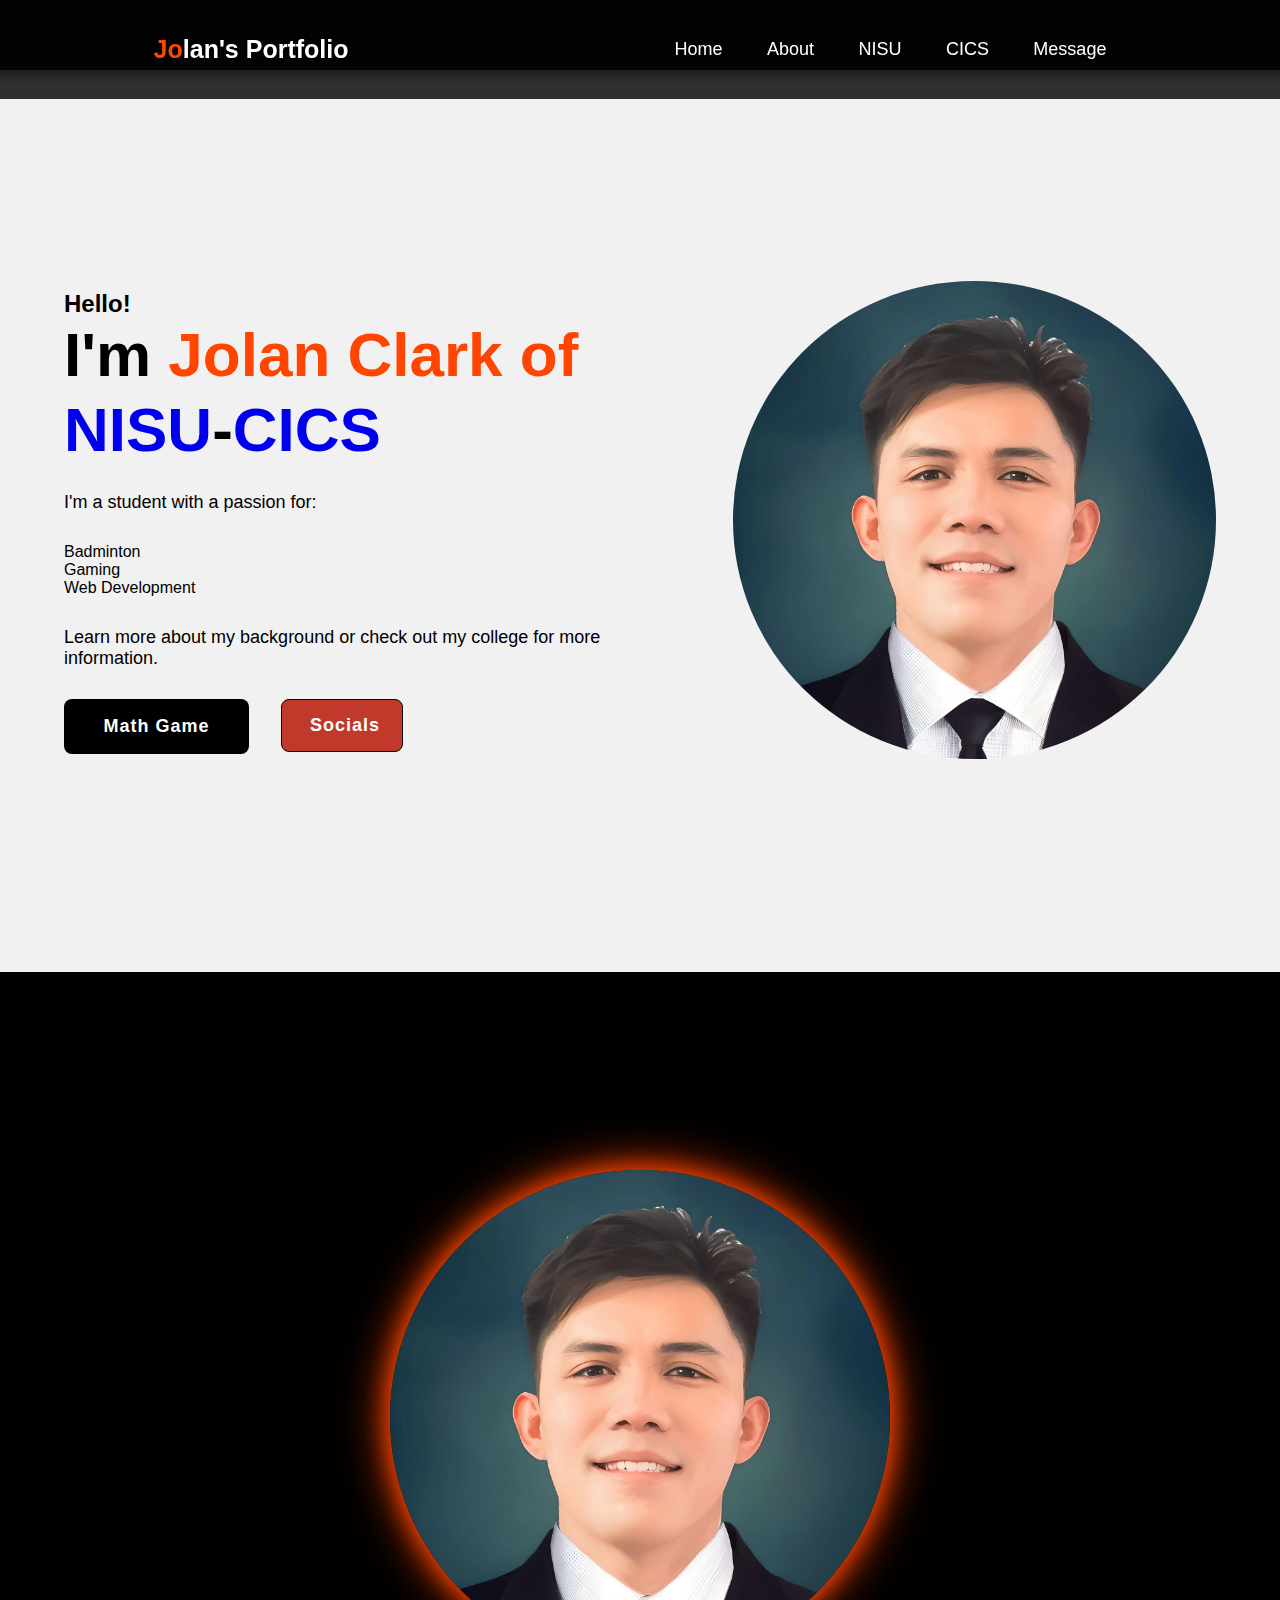
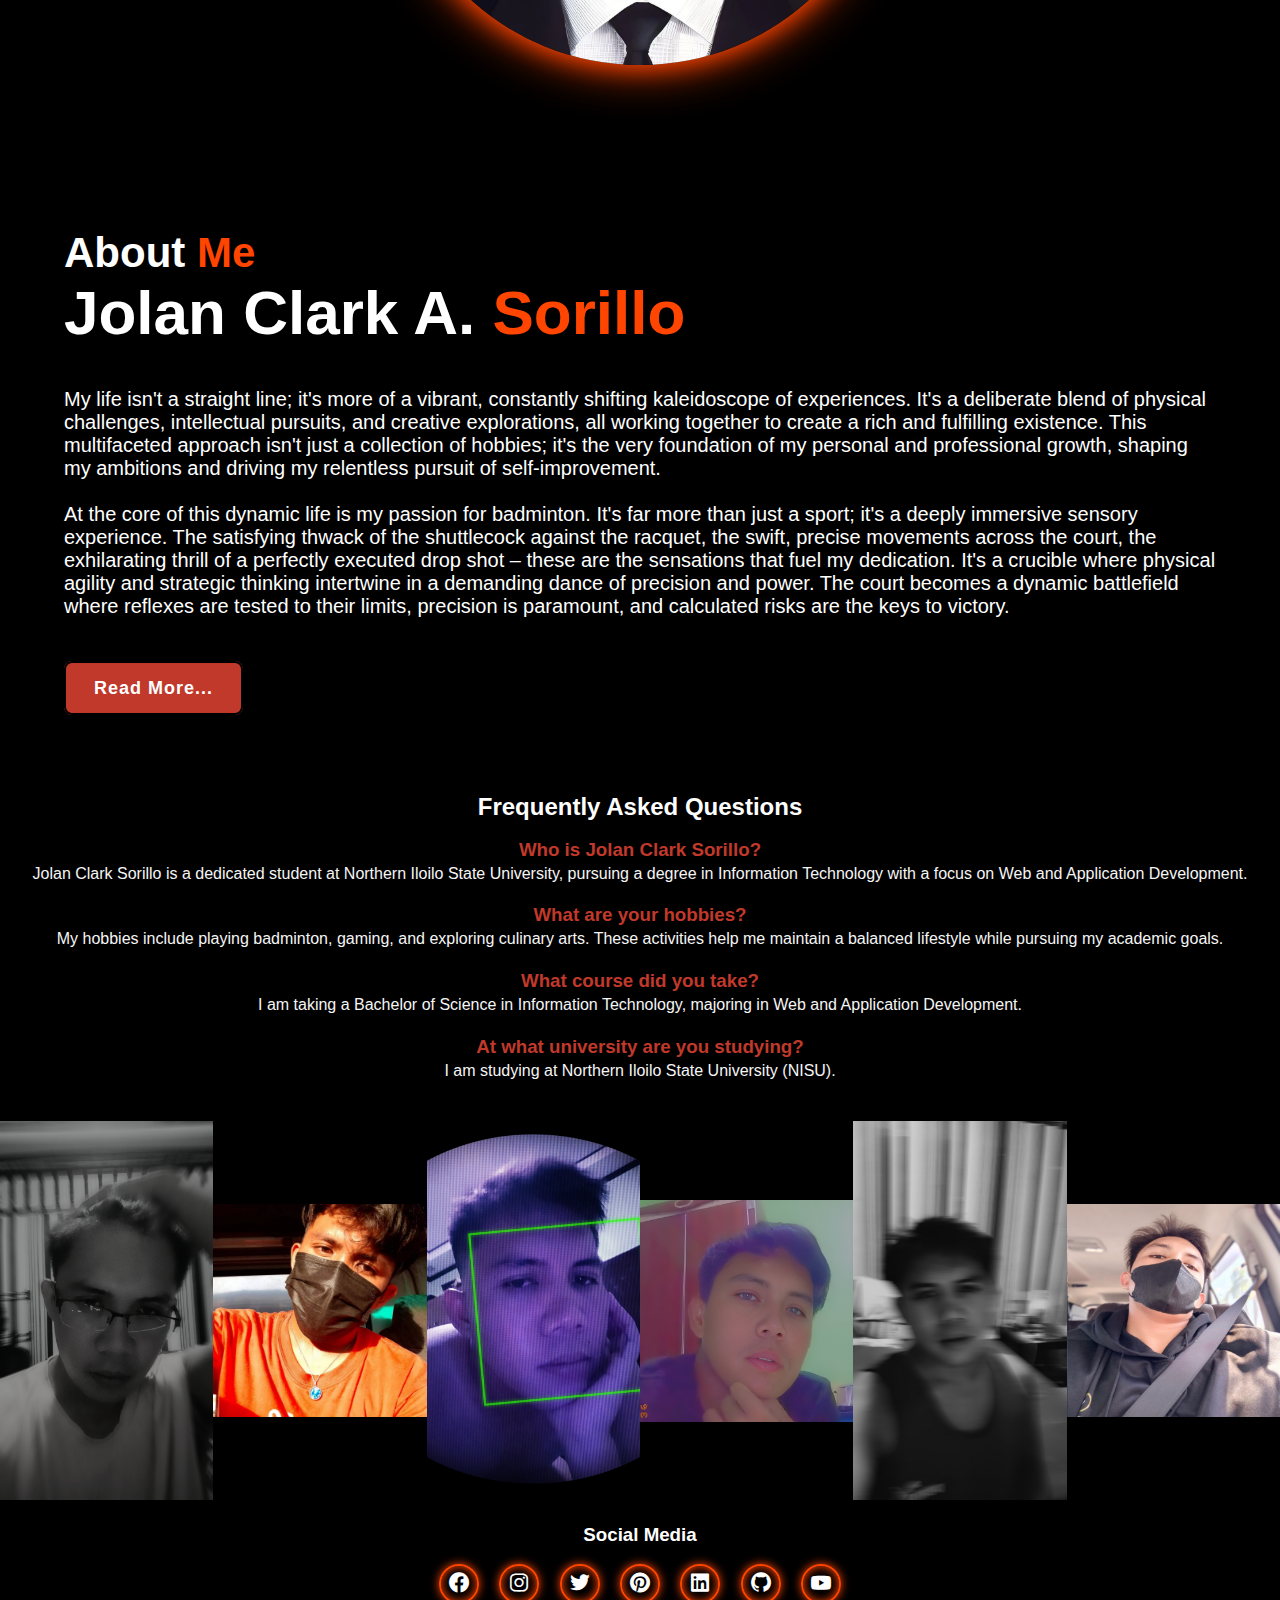
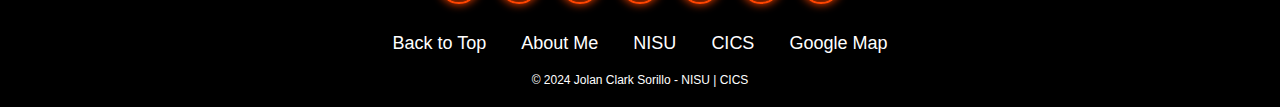
<file: index.html>
<!DOCTYPE html>
<html lang="en">
<head>
  <meta charset="UTF-8">
  <meta name="viewport" content="width=device-width, initial-scale=1.0">
  <meta name="description" content="Meet Jolan Clark Sorillo, a passionate student at NISU specializing in Information Technology. Explore my journey, skills, and projects in web development and badminton.">
  <meta name="keywords" content="Jolan Clark Sorillo, NISU, Information Technology, web development, badminton, student portfolio">
  <meta name="google-site-verification" content="google-site-verification=7jUbWUeSWiC-hlNPndTyGzZZxZpVmZKuSPXuNOEky3Y">
  <meta name="author" content="Jolan Clark Sorillo">
  <meta name="robots" content="index, follow">

  <title>Jolan Clark Sorillo - NISU | CICS</title>

    <!-- Open Graph Tags for Facebook -->
    <meta property="og:title" content="Jolan Clark Sorillo - NISU | CICS">
    <meta property="og:type" content="website">
    <meta property="og:url" content="https://jolanclarksorillo.site/index.html">
    <meta property="og:image" content="https://jolanclarksorillo.site/img/intro-bg.webp">
    <meta property="og:description" content="Meet Jolan Clark Sorillo, a passionate student at NISU specializing in Information Technology. Explore my journey, skills, and projects in web development and badminton.">
    <meta property="og:site_name" content="Jolan Clark Sorillo's Portfolio">
    <meta property="og:locale" content="en_US">

    <!-- Twitter Card Tags -->
    <meta name="twitter:card" content="summary_large_image">
    <meta name="twitter:title" content="Jolan Clark Sorillo - NISU | CICS">
    <meta name="twitter:description" content="Meet Jolan Clark Sorillo, a passionate student at NISU specializing in Information Technology. Explore my journey, skills, and projects in web development and badminton.">
    <meta name="twitter:image" content="https://jolanclarksorillo.site/img/intro-bg.webp">
    <meta name="twitter:site" content="@jolan_clark">

  <link rel="stylesheet" href="css/style.css">
  <link href='https://unpkg.com/boxicons@2.1.4/css/boxicons.min.css' rel='stylesheet'>

  <!-- favicons
  ================================================== -->
  <link rel="apple-touch-icon" sizes="192x192" href="apple-touch-icon.png">
  <link rel="icon" type="image/png" sizes="32x32" href="favicon-32x32.png">
  <link rel="icon" type="image/png" sizes="16x16" href="favicon-16x16.png">
  <link rel="manifest" href="site.webmanifest">
  <link rel="canonical" href="https://jolanclarksorillo.site/index.html">

  <script type="application/ld+json">
    {
      "@context": "https://schema.org",
      "@type": "Person",
      "name": "Jolan Clark Sorillo",
      "url": "http://www.jolanclarksorillo.site",
      "sameAs": [
        "https://www.facebook.com/larck.sorillo",
        "https://x.com/jolan_clark",
        "https://www.instagram.com/larck.sorillo/"
      ],
      "jobTitle": "Student",
      "alumniOf": {
        "@type": "EducationalOrganization",
        "name": "Northern Iloilo State University"
      },
      "image": "img/intro-bg.webp",
      "description": "Jolan Clark Sorillo is a dedicated student at Northern Iloilo State University, pursuing a degree in Information Technology."
    }
    </script>

</head>
<body>
  <nav class="header">
    <div class="header">
      <div class="logo"><a href="index.html" class="logo"><span>Jo</span>lan's</a> Portfolio</div>
      <div class="navbar">
        <a href="index.html" class="active">Home</a>
        <a href="about.html" class="active">About</a>
        <a href="nisu.html" class="active">NISU</a>
        <a href="cics.html" class="active">CICS</a>
        <a href="mailto:sorillojolanclark@gmail.com" class="active">Message</a>
      </div>

      <div class="hamburger" onclick="toggleMenu()">
        <div class="line"></div>
        <div class="line"></div>
        <div class="line"></div>
      </div>
    </div>
  </nav>
  <br><br><br><br>
  <header class="home" itemscope="" itemtype="https://schema.org/Person">
    <div class="home-content">
      <h2>Hello!</h2>
      <h1 itemprop="name">I'm <span>Jolan Clark of<br></span><a href="https://www.nisu.edu.ph">NISU</a>-<a href="https://www.nisu.edu.ph/index.php/academics/college-of-information-and-computing-studies">CICS</a></h1>
      <p itemprop="description">
        I'm a student with a passion for:
      <ul>
        <li>Badminton</li>
        <li>Gaming</li>
        <li>Web Development</li>
      </ul>
      </p>
      <p class="para">Learn more about my <a href="about.html">background</a> or check out my <a href="cics.html">college</a> for more information.</p>

      <div class="btn-box">
        <button class="btn-1" id="playGameButton">Math Game</button>
        <div class="dropdown">
          <button class="dropbtn">Socials</button>
          <div class="dropdown-content">
            <a href="https://www.facebook.com/larck.sorillo/">Facebook</a>
            <a href="https://www.instagram.com/larck.sorillo/">Instagram</a>
            <a href="https://x.com/jolan_clark">Twitter</a>
            <a href="https://ph.pinterest.com/jolanclark/">Pinterest</a>
            <a href="https://www.linkedin.com/in/jolan-clark-sorillo-011197256/?originalSubdomain=ph">LinkedIn</a>
            <a href="https://github.com/JCsorillo">GitHub</a>
            <a href="https://www.youtube.com/@jcplayz3756">YouTube</a>
          </div>
        </div>
      </div>
        <script>
          document.getElementById('playGameButton').addEventListener('click', function() {
              window.location.href = 'game.html'; // Redirect to game.html
          });
        </script>
    </div>
    
    <div class="img-box">
      <img src="img/intro-bg.webp" alt="NISU Student Profile" itemprop="image">
    </div>
  </header>
  <section class="about" id="about">
    <br>
    <div class="about-img">
      <img src="img/intro-bg.webp" alt="CICS Student Profile" itemprop="image">
    </div>

    <div class="about-content">
      <h2 class="heading" itemprop="About">About <span>Me</span></h2>
      <h3 itemprop="name">Jolan Clark A. <span>Sorillo</span></h3>
      <p itemprop="description">
        My life isn't a straight line; it's more of a vibrant, constantly shifting kaleidoscope of experiences. 
        It's a deliberate blend of physical challenges, intellectual pursuits, and creative explorations, all working together to create a rich and fulfilling existence. 
        This multifaceted approach isn't just a collection of hobbies; it's the very foundation of my personal and professional growth, shaping my ambitions and driving my relentless pursuit of self-improvement.
        <br>
        <br>
        At the core of this dynamic life is my passion for badminton. It's far more than just a sport; it's a deeply immersive sensory experience. 
        The satisfying thwack of the shuttlecock against the racquet, the swift, precise movements across the court, the exhilarating thrill of a perfectly executed drop shot – these are the sensations that fuel my dedication. 
        It's a crucible where physical agility and strategic thinking intertwine in a demanding dance of precision and power. 
        The court becomes a dynamic battlefield where reflexes are tested to their limits, precision is paramount, and calculated risks are the keys to victory.

      </p>
      <a href="about.html" class="btn-2">Read More...</a>
      <br><br><br><br>
    </div>
  </section>

  <section class="faq" itemscope itemtype="https://schema.org/FAQPage">
    <h2>Frequently Asked Questions</h2>
    <br>
    <div itemscope itemprop="mainEntity" itemtype="https://schema.org/Question">
        <h3 itemprop="name">Who is Jolan Clark Sorillo?</h3>
        <div itemscope itemprop="acceptedAnswer" itemtype="https://schema.org/Answer">
            <p itemprop="text">Jolan Clark Sorillo is a dedicated student at Northern Iloilo State University, pursuing a degree in Information Technology with a focus on Web and Application Development.</p>
        </div>
    </div>
    <br>
    
    <div itemscope itemprop="mainEntity" itemtype="https://schema.org/Question">
        <h3 itemprop="name">What are your hobbies?</h3>
        <div itemscope itemprop="acceptedAnswer" itemtype="https://schema.org/Answer">
            <p itemprop="text">My hobbies include playing badminton, gaming, and exploring culinary arts. These activities help me maintain a balanced lifestyle while pursuing my academic goals.</p>
        </div>
    </div>
    <br>
    
    <div itemscope itemprop="mainEntity" itemtype="https://schema.org/Question">
        <h3 itemprop="name">What course did you take?</h3>
        <div itemscope itemprop="acceptedAnswer" itemtype="https://schema.org/Answer">
            <p itemprop="text">I am taking a Bachelor of Science in Information Technology, majoring in Web and Application Development.</p>
        </div>
    </div>
    <br>
    
    <div itemscope itemprop="mainEntity" itemtype="https://schema.org/Question">
        <h3 itemprop="name">At what university are you studying?</h3>
        <div itemscope itemprop="acceptedAnswer" itemtype="https://schema.org/Answer">
            <p itemprop="text">I am studying at Northern Iloilo State University (NISU).</p>
        </div>
        <br>
    </div>
</section>

        <section class="instagram">
            <a href="https://www.instagram.com/larck.sorillo/">
              <i class="fa fa-instagram" aria-hidden="true"></i>
              <span>@Jolan_Clark</span>
            </a>
            <div class="container-fluid">
              <div class="row">
                <div class="col-lg-12">
                  <div class="instagram-item">
          
                    <div class="instagram-item-thum">
                      <img src="img/1.webp" alt="Jolan Clark Sorillo">
                    </div>
                    <div class="instagram-item-thum">
                      <img src="img/4.webp" alt="NISU">
                    </div>
                    <div class="instagram-item-thum">
                      <img src="img/5.webp" alt="Northern Iloilo State University">
                    </div>
                    <div class="instagram-item-thum">
                      <img src="img/2.webp" alt="CICS">
                    </div>
                    <div class="instagram-item-thum">
                      <img src="img/3.webp" alt="College of Information and Computing Studies">
                    </div>
                    <div class="instagram-item-thum">
                      <img src="img/8.webp" alt="NISU CICS">
                    </div>
                  </div>
                </div>
              </div>
            </div>
          </section>


        <footer class="footer">

            <div class="social"> <h3>Social Media</h3> <br>
                <a href="https://www.facebook.com/larck.sorillo/" title="Facebook"><i class='bx bxl-facebook-circle'></i></a>
                <a href="https://www.instagram.com/larck.sorillo/" title="Instagram"><i class='bx bxl-instagram'></i></a>
                <a href="https://x.com/jolan_clark" title="Twiiter/X"><i class='bx bxl-twitter'></i></a>
                <a href="https://ph.pinterest.com/jolanclark/" title="Pinterest"><i class='bx bxl-pinterest'></i></a>
                <a href="https://www.linkedin.com/in/jolan-clark-sorillo-011197256/?originalSubdomain=ph" title="LinkedIn"><i class='bx bxl-linkedin-square'></i></a>
                <a href="https://github.com/JCsorillo" title="GitHub"><i class='bx bxl-github'></i></a>
                <a href="https://www.youtube.com/@jcplayz3756" title="YouTube"><i class='bx bxl-youtube'></i></a>
            </div>



            <ul class="list">
                <li>
                    <a href="#top">Back to Top<i class="fas fa-arrow-up"></i></a></li
                </li>
                <li>
                    <a href="about.html">About Me</a>
                </li>
                <li>
                    <a href="nisu.html">NISU</a>
                </li>
                <li>
                    <a href="cics.html">CICS</a>
                </li>
                <li>
                    <a href="https://maps.app.goo.gl/hVyqGk3Yy2pGoA3y8">Google Map</a>
                </li>
            </ul>

            <p class="copyright">© 2024 Jolan Clark Sorillo - NISU | CICS</p>
        </footer>
        <script>
            function toggleMenu() {
                const navbar = document.querySelector('.navbar');
                navbar.classList.toggle('active');
            }
            </script>
    </body>
</html>
</file>
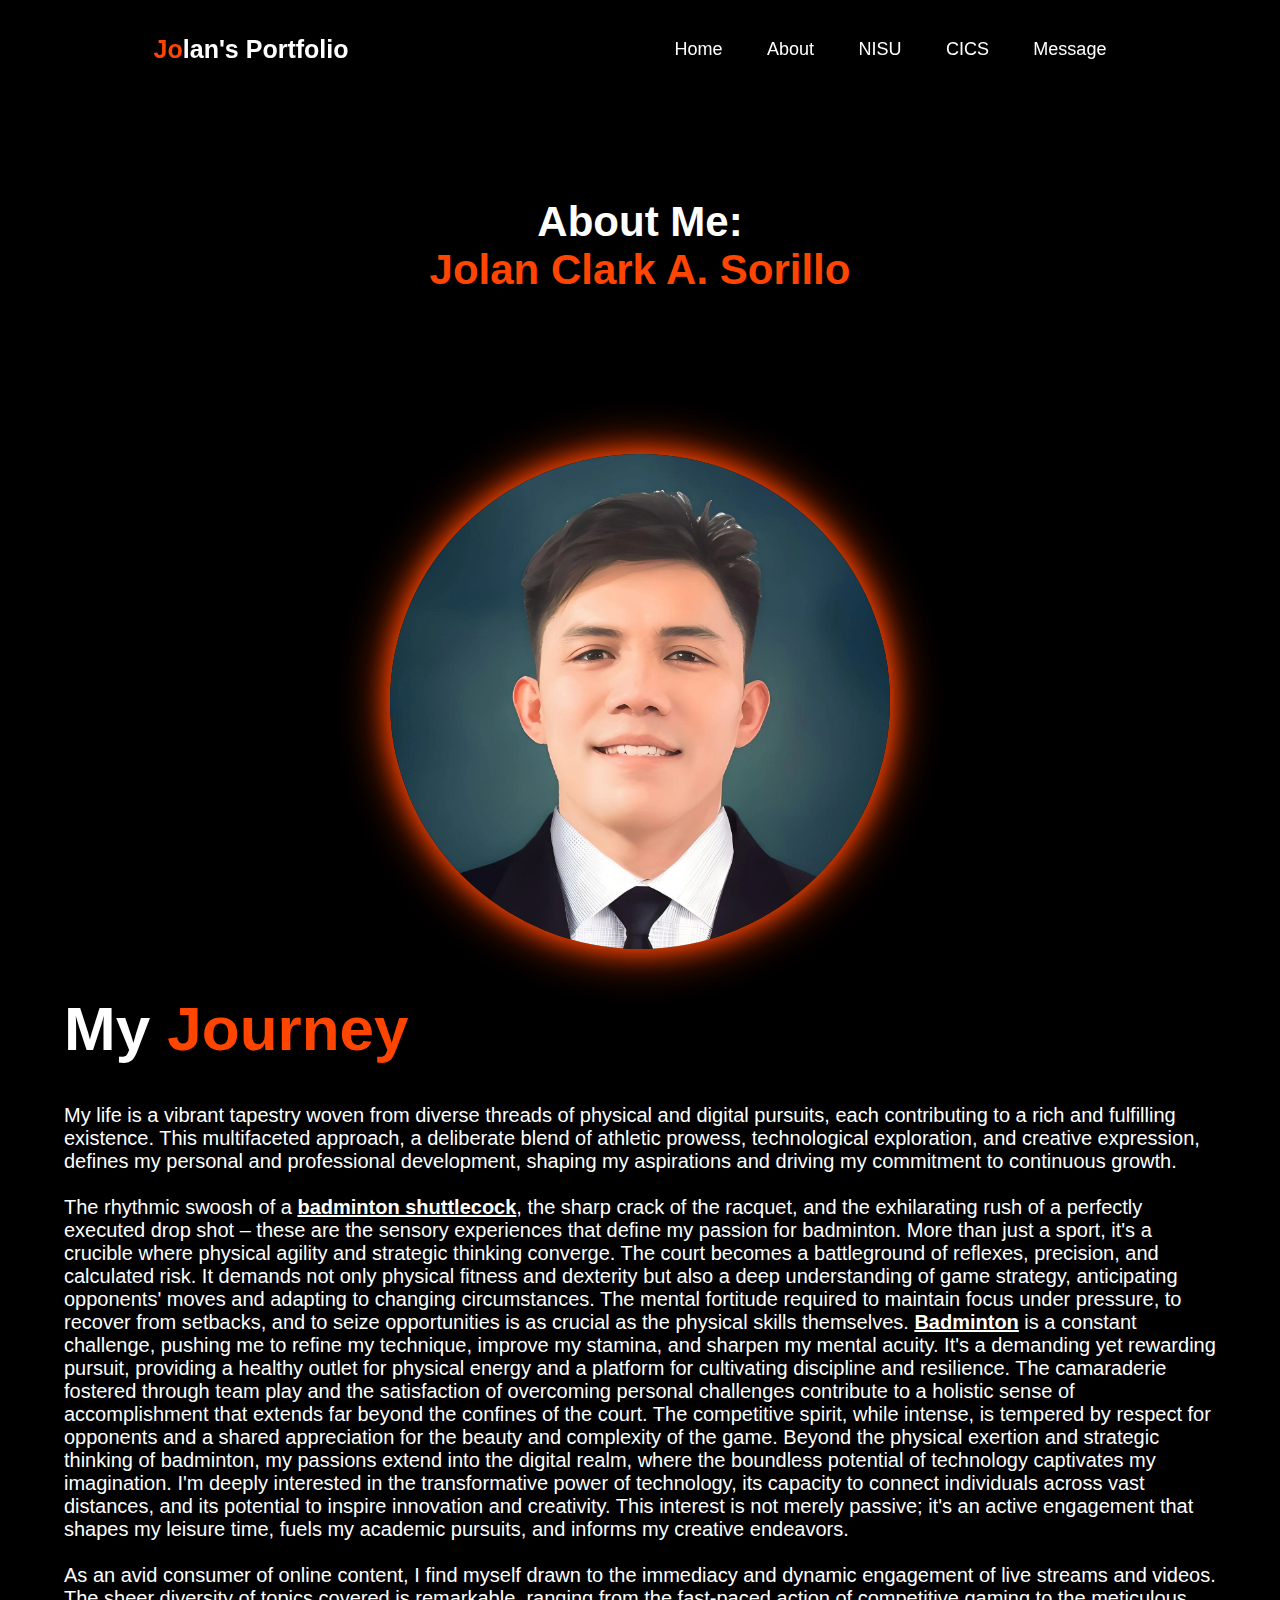
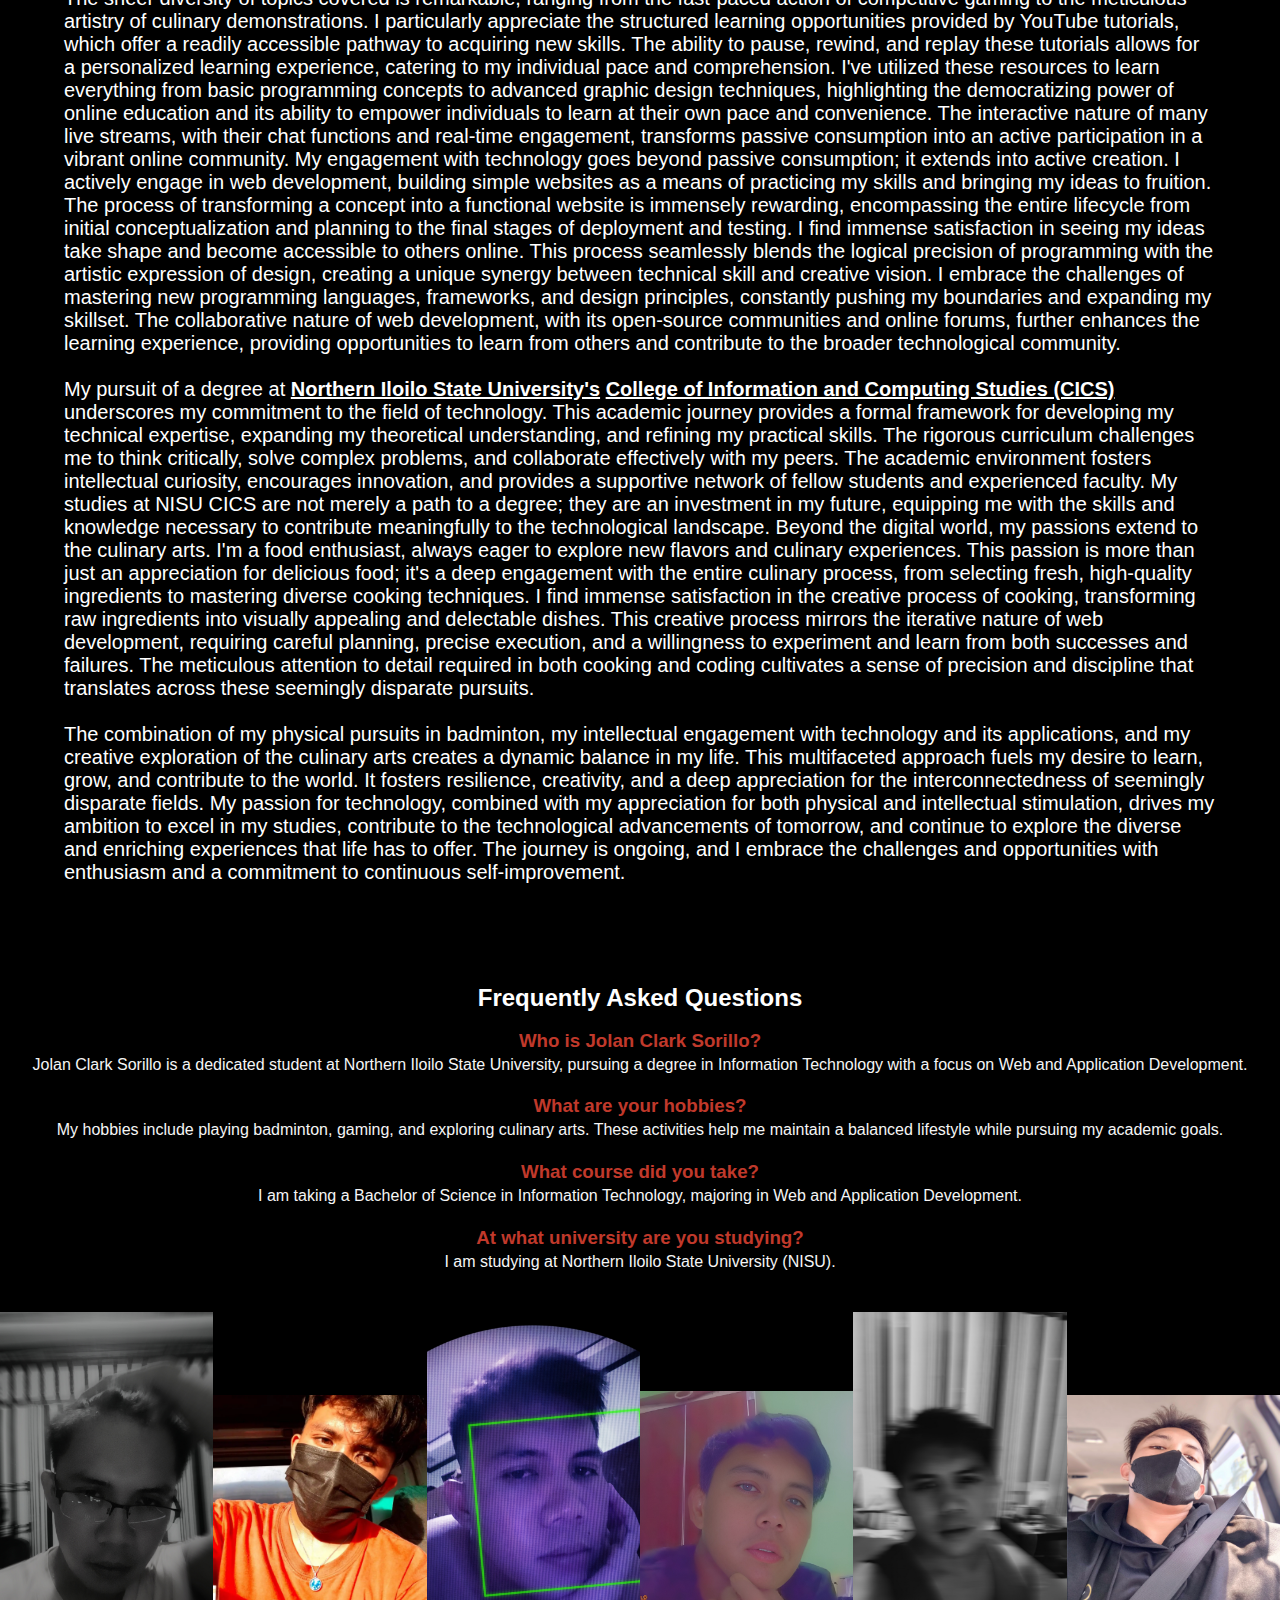
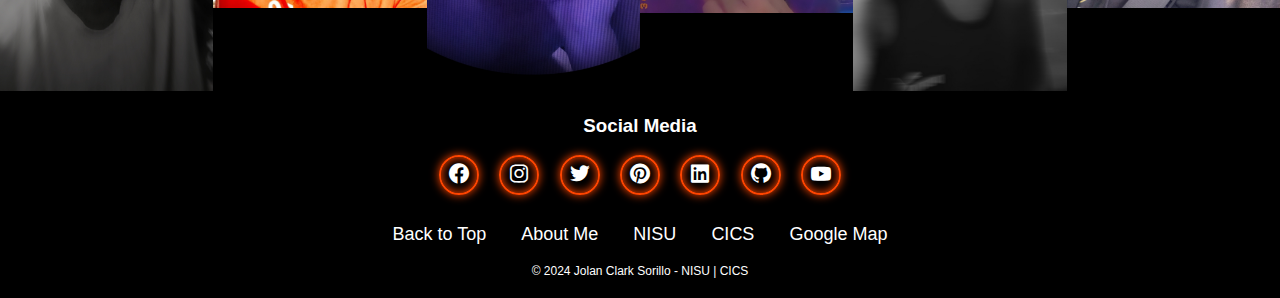
<file: about.html>
<!DOCTYPE html>
<html lang="en">
    <head>
        <meta charset="UTF-8">
        <meta name="viewport" content="width=device-width, initial-scale=1.0">
        <meta name="description" content="Explore the academic journey of Jolan Clark Sorillo, a dedicated student at Northern Iloilo State University (NISU) in the College of Information and Computing Studies (CICS) studying Bachelor of Science in Information Technology Major in Web and Application Development.">
        <meta name="keywords" content="NISU, CICS, Northern Iloilo State University, College of Information and Computing Studies, Student Portfolio">
         <meta name="google-site-verification" content="google-site-verification=7jUbWUeSWiC-hlNPndTyGzZZxZpVmZKuSPXuNOEky3Y">
        <meta name="author" content="Jolan Clark Sorillo">
        <meta name="robots" content="index, follow">

    <!-- Open Graph Tags for Facebook -->
    <meta property="og:title" content="About Jolan Clark Sorillo - NISU | CICS">
    <meta property="og:type" content="profile">
    <meta property="og:url" content="https://jolanclarksorillo.site/about.html">
    <meta property="og:image" content="https://jolanclarksorillo.site/img/intro-bg.webp">
    <meta property="og:description" content="Jolan Clark Sorillo is a dedicated student at Northern Iloilo State University, pursuing a degree in Information Technology with a focus on Web and Application Development.">
    <meta property="og:site_name" content="Jolan Clark Sorillo's Portfolio">
    <meta property="og:locale" content="en_US">

     <!-- Twitter Card Tags -->
     <meta name="twitter:card" content="summary_large_image">
     <meta name="twitter:title" content="About Jolan Clark Sorillo - NISU | CICS">
     <meta name="twitter:description" content="Jolan Clark Sorillo is a dedicated student at Northern Iloilo State University, pursuing a degree in Information Technology with a focus on Web and Application Development.">
     <meta name="twitter:image" content="https://jolanclarksorillo.site/img/intro-bg.webp">
     <meta name="twitter:site" content="@jolan_clark"> 

        <title>About Jolan Clark Sorillo - NISU | CICS</title>

        <link rel="stylesheet" href="css/style.css">
        <link href='https://unpkg.com/boxicons@2.1.4/css/boxicons.min.css' rel='stylesheet'>

         <!-- favicons
    ================================================== -->
    <link rel="apple-touch-icon" sizes="192x192" href="apple-touch-icon.png">
    <link rel="icon" type="image/png" sizes="32x32" href="favicon-32x32.png">
    <link rel="icon" type="image/png" sizes="16x16" href="favicon-16x16.png">
    <link rel="manifest" href="site.webmanifest">
    <link rel="canonical" href="https://jolanclarksorillo.site/index.html">

    <script type="application/ld+json">
      {
        "@context": "https://schema.org",
        "@type": "Person",
        "name": "Jolan Clark Sorillo",
        "url": "https://jolanclarksorillo.site",
        "image": "img/intro-bg.webp",
        "description": "Jolan Clark Sorillo is a dedicated student at Northern Iloilo State University, pursuing a degree in Information Technology with a focus on Web and Application Development.",
        "sameAs": [
          "https://www.facebook.com/larck.sorillo/",
          "https://www.instagram.com/larck.sorillo/",
          "https://x.com/jolan_clark",
          "https://www.linkedin.com/in/jolan-clark-sorillo-011197256/?originalSubdomain=ph",
          "https://github.com/JCsorillo"
        ]
      }
      </script>

    </head>
    <body>
        <nav class="header">
            <div class="header">
                <div class="logo"><a href="index.html" class="logo"><span>Jo</span>lan's</a> Portfolio</div>
                <div class="navbar">
                    <a href="index.html" class="active">Home</a>
                    <a href="about.html" class="active">About</a>
                    <a href="nisu.html" class="active">NISU</a>
                    <a href="cics.html" class="active">CICS</a>
                    <a href="mailto:sorillojolanclark@gmail.com" class="active">Message</a>
                </div>

                <div class="hamburger" onclick="toggleMenu()">
                    <div class="line"></div>
                    <div class="line"></div>
                    <div class="line"></div>
                </div>
            </div>
        </nav>

        <header class="about" itemscope="" itemtype="https://schema.org/Person">
          <br>
          <div class="about-contents">
            <h1 class="heading" itemprop="name">About Me: <br>
            <span>Jolan Clark A. Sorillo</span></h1>
          </div>
          <div class="about-img">
            <img src="img/intro-bg.webp" alt="About Jolan Clark Sorillo">
          </div>
      </header>

        <section class="about" id="about">
            <div class="about-contents">
              <h2>My <span>Journey</span></h2>
                <p>
                    My life is a vibrant tapestry woven from diverse threads of physical and digital pursuits, each contributing to a rich and fulfilling existence. 
                    This multifaceted approach, a deliberate blend of athletic prowess, technological exploration, and creative expression, defines my personal and professional development, shaping my aspirations and driving my commitment to continuous growth.
                    <br>
                    <br>
                    The rhythmic swoosh of a <a href="https://www.badmintonbay.com/shuttlecock-definition.html?srsltid=AfmBOoqI6XXK3GcZBBsrysV0kvbufclAXMVmcZ-r04M0V2l17zfmb9Og">badminton shuttlecock</a>, the sharp crack of the racquet, and the exhilarating rush of a perfectly executed drop shot – these are the sensory experiences that define my passion for badminton.
                    More than just a sport, it's a crucible where physical agility and strategic thinking converge. 
                    The court becomes a battleground of reflexes, precision, and calculated risk. 
                    It demands not only physical fitness and dexterity but also a deep understanding of game strategy, anticipating opponents' moves and adapting to changing circumstances. 
                    The mental fortitude required to maintain focus under pressure, to recover from setbacks, and to seize opportunities is as crucial as the physical skills themselves. 
                    <a href="https://olympics.com/en/sports/badminton/">Badminton</a> is a constant challenge, pushing me to refine my technique, improve my stamina, and sharpen my mental acuity. 
                    It's a demanding yet rewarding pursuit, providing a healthy outlet for physical energy and a platform for cultivating discipline and resilience. 
                    The camaraderie fostered through team play and the satisfaction of overcoming personal challenges contribute to a holistic sense of accomplishment that extends far beyond the confines of the court. 
                    The competitive spirit, while intense, is tempered by respect for opponents and a shared appreciation for the beauty and complexity of the game.
                    Beyond the physical exertion and strategic thinking of badminton, my passions extend into the digital realm, where the boundless potential of technology captivates my imagination. 
                    I'm deeply interested in the transformative power of technology, its capacity to connect individuals across vast distances, and its potential to inspire innovation and creativity. 
                    This interest is not merely passive; it's an active engagement that shapes my leisure time, fuels my academic pursuits, and informs my creative endeavors.
                    <br>
                    <br>
                    As an avid consumer of online content, I find myself drawn to the immediacy and dynamic engagement of live streams and videos. The sheer diversity of topics covered is remarkable, ranging from the fast-paced action of competitive gaming to the meticulous artistry of culinary demonstrations. 
                    I particularly appreciate the structured learning opportunities provided by YouTube tutorials, which offer a readily accessible pathway to acquiring new skills. The ability to pause, rewind, and replay these tutorials allows for a personalized learning experience, catering to my individual pace and comprehension. 
                    I've utilized these resources to learn everything from basic programming concepts to advanced graphic design techniques, highlighting the democratizing power of online education and its ability to empower individuals to learn at their own pace and convenience. 
                    The interactive nature of many live streams, with their chat functions and real-time engagement, transforms passive consumption into an active participation in a vibrant online community.
                    My engagement with technology goes beyond passive consumption; it extends into active creation. 
                    I actively engage in web development, building simple websites as a means of practicing my skills and bringing my ideas to fruition. 
                    The process of transforming a concept into a functional website is immensely rewarding, encompassing the entire lifecycle from initial conceptualization and planning to the final stages of deployment and testing. 
                    I find immense satisfaction in seeing my ideas take shape and become accessible to others online. 
                    This process seamlessly blends the logical precision of programming with the artistic expression of design, creating a unique synergy between technical skill and creative vision. 
                    I embrace the challenges of mastering new programming languages, frameworks, and design principles, constantly pushing my boundaries and expanding my skillset. 
                    The collaborative nature of web development, with its open-source communities and online forums, further enhances the learning experience, providing opportunities to learn from others and contribute to the broader technological community.
                    <br>
                    <br>
                    My pursuit of a degree at <a href="https://www.nisu.edu.ph">Northern Iloilo State University's</a> <a href="https://www.nisu.edu.ph/index.php/academics/college-of-information-and-computing-studies">College of Information and Computing Studies (CICS)</a> underscores my commitment to the field of technology. 
                    This academic journey provides a formal framework for developing my technical expertise, expanding my theoretical understanding, and refining my practical skills. 
                    The rigorous curriculum challenges me to think critically, solve complex problems, and collaborate effectively with my peers. 
                    The academic environment fosters intellectual curiosity, encourages innovation, and provides a supportive network of fellow students and experienced faculty. 
                    My studies at NISU CICS are not merely a path to a degree; they are an investment in my future, equipping me with the skills and knowledge necessary to contribute meaningfully to the technological landscape.
                    Beyond the digital world, my passions extend to the culinary arts. 
                    I'm a food enthusiast, always eager to explore new flavors and culinary experiences. 
                    This passion is more than just an appreciation for delicious food; it's a deep engagement with the entire culinary process, from selecting fresh, high-quality ingredients to mastering diverse cooking techniques. 
                    I find immense satisfaction in the creative process of cooking, transforming raw ingredients into visually appealing and delectable dishes. 
                    This creative process mirrors the iterative nature of web development, requiring careful planning, precise execution, and a willingness to experiment and learn from both successes and failures. 
                    The meticulous attention to detail required in both cooking and coding cultivates a sense of precision and discipline that translates across these seemingly disparate pursuits.
                    <br>
                    <br>
                    The combination of my physical pursuits in badminton, my intellectual engagement with technology and its applications, and my creative exploration of the culinary arts creates a dynamic balance in my life. 
                    This multifaceted approach fuels my desire to learn, grow, and contribute to the world. 
                    It fosters resilience, creativity, and a deep appreciation for the interconnectedness of seemingly disparate fields. 
                    My passion for technology, combined with my appreciation for both physical and intellectual stimulation, drives my ambition to excel in my studies, contribute to the technological advancements of tomorrow, and continue to explore the diverse and enriching experiences that life has to offer. 
                    The journey is ongoing, and I embrace the challenges and opportunities with enthusiasm and a commitment to continuous self-improvement.
                </p>
            </div>
        </section>

      <section class="faq" itemscope itemtype="https://schema.org/FAQPage">
          <h2>Frequently Asked Questions</h2>
          <br>
          <div itemscope itemprop="mainEntity" itemtype="https://schema.org/Question">
            <h3 itemprop="name">Who is Jolan Clark Sorillo?</h3>
            <div itemscope itemprop="acceptedAnswer" itemtype="https://schema.org/Answer">
                <p itemprop="text">Jolan Clark Sorillo is a dedicated student at Northern Iloilo State University, pursuing a degree in Information Technology with a focus on Web and Application Development.</p>
            </div>
        </div>
        <br>
          
          <div itemscope itemprop="mainEntity" itemtype="https://schema.org/Question">
              <h3 itemprop="name">What are your hobbies?</h3>
              <div itemscope itemprop="acceptedAnswer" itemtype="https://schema.org/Answer">
                  <p itemprop="text">My hobbies include playing badminton, gaming, and exploring culinary arts. These activities help me maintain a balanced lifestyle while pursuing my academic goals.</p>
              </div>
          </div>
          <br>
          
          <div itemscope itemprop="mainEntity" itemtype="https://schema.org/Question">
              <h3 itemprop="name">What course did you take?</h3>
              <div itemscope itemprop="acceptedAnswer" itemtype="https://schema.org/Answer">
                  <p itemprop="text">I am taking a Bachelor of Science in Information Technology, majoring in Web and Application Development.</p>
              </div>
          </div>
          <br>
          
          <div itemscope itemprop="mainEntity" itemtype="https://schema.org/Question">
              <h3 itemprop="name">At what university are you studying?</h3>
              <div itemscope itemprop="acceptedAnswer" itemtype="https://schema.org/Answer">
                  <p itemprop="text">I am studying at Northern Iloilo State University (NISU).</p>
              </div>
              <br>
          </div>
      </section>

        <section class="instagram">
            <a href="https://www.instagram.com/larck.sorillo/">
              <i class="fa fa-instagram" aria-hidden="true"></i>
              <span>@Jolan_Clark</span>
            </a>
            <div class="container-fluid">
              <div class="row">
                <div class="col-lg-12">
                  <div class="instagram-item">
          
                    <div class="instagram-item-thum">
                      <img src="img/1.webp" alt="Jolan Clark Sorillo">
                    </div>
                    <div class="instagram-item-thum">
                      <img src="img/4.webp" alt="NISU">
                    </div>
                    <div class="instagram-item-thum">
                      <img src="img/5.webp" alt="Northern Iloilo State University">
                    </div>
                    <div class="instagram-item-thum">
                      <img src="img/2.webp" alt="CICS">
                    </div>
                    <div class="instagram-item-thum">
                      <img src="img/3.webp" alt="College of Information and Computing Studies">
                    </div>
                    <div class="instagram-item-thum">
                      <img src="img/8.webp" alt="NISU CICS">
                    </div>
                  </div>
                </div>
              </div>
            </div>
          </section>

        <footer class="footer">

            <div class="social"> <h3>Social Media</h3> <br>
                <a href="https://www.facebook.com/larck.sorillo/" title="Facebook"><i class='bx bxl-facebook-circle'></i></a>
                <a href="https://www.instagram.com/larck.sorillo/" title="Instagram"><i class='bx bxl-instagram'></i></a>
                <a href="https://x.com/jolan_clark" title="Twiiter/X"><i class='bx bxl-twitter'></i></a>
                <a href="https://ph.pinterest.com/jolanclark/" title="Pinterest"><i class='bx bxl-pinterest'></i></a>
                <a href="https://www.linkedin.com/in/jolan-clark-sorillo-011197256/?originalSubdomain=ph" title="LinkedIn"><i class='bx bxl-linkedin-square'></i></a>
                <a href="https://github.com/JCsorillo" title="GitHub"><i class='bx bxl-github'></i></a>
                <a href="https://www.youtube.com/@jcplayz3756" title="YouTube"><i class='bx bxl-youtube'></i></a>
            </div>


            <ul class="list">
                <li>
                    <a href="#top">Back to Top<i class="fas fa-arrow-up"></i></a></li
                </li>
                <li>
                    <a href="about.html">About Me</a>
                </li>
                <li>
                    <a href="nisu.html">NISU</a>
                </li>
                <li>
                    <a href="cics.html">CICS</a>
                </li>
                <li>
                    <a href="https://maps.app.goo.gl/hVyqGk3Yy2pGoA3y8">Google Map</a>
                </li>
            </ul>

            <p class="copyright">© 2024 Jolan Clark Sorillo - NISU | CICS</p>
        </footer>
        <script>
            function toggleMenu() {
                const navbar = document.querySelector('.navbar');
                navbar.classList.toggle('active');
            }
            </script>
    </body>
</html>
</file>
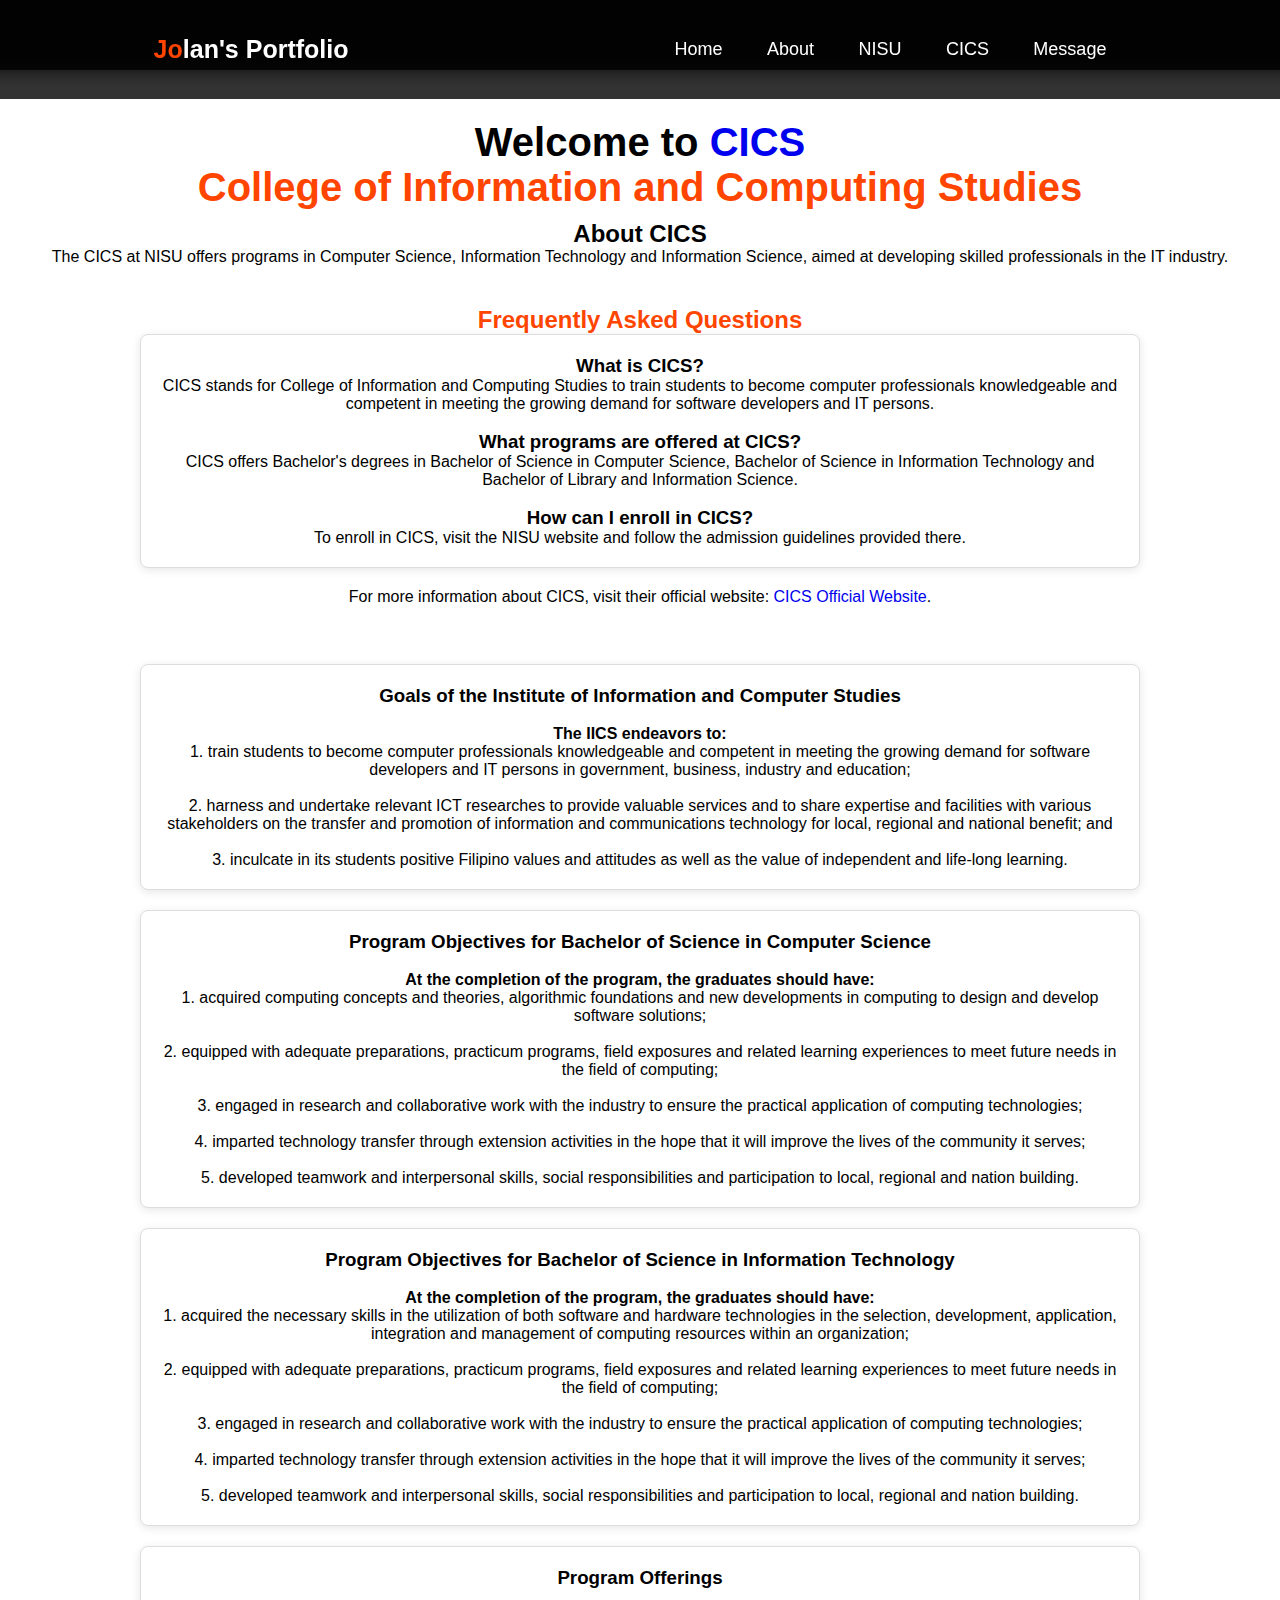
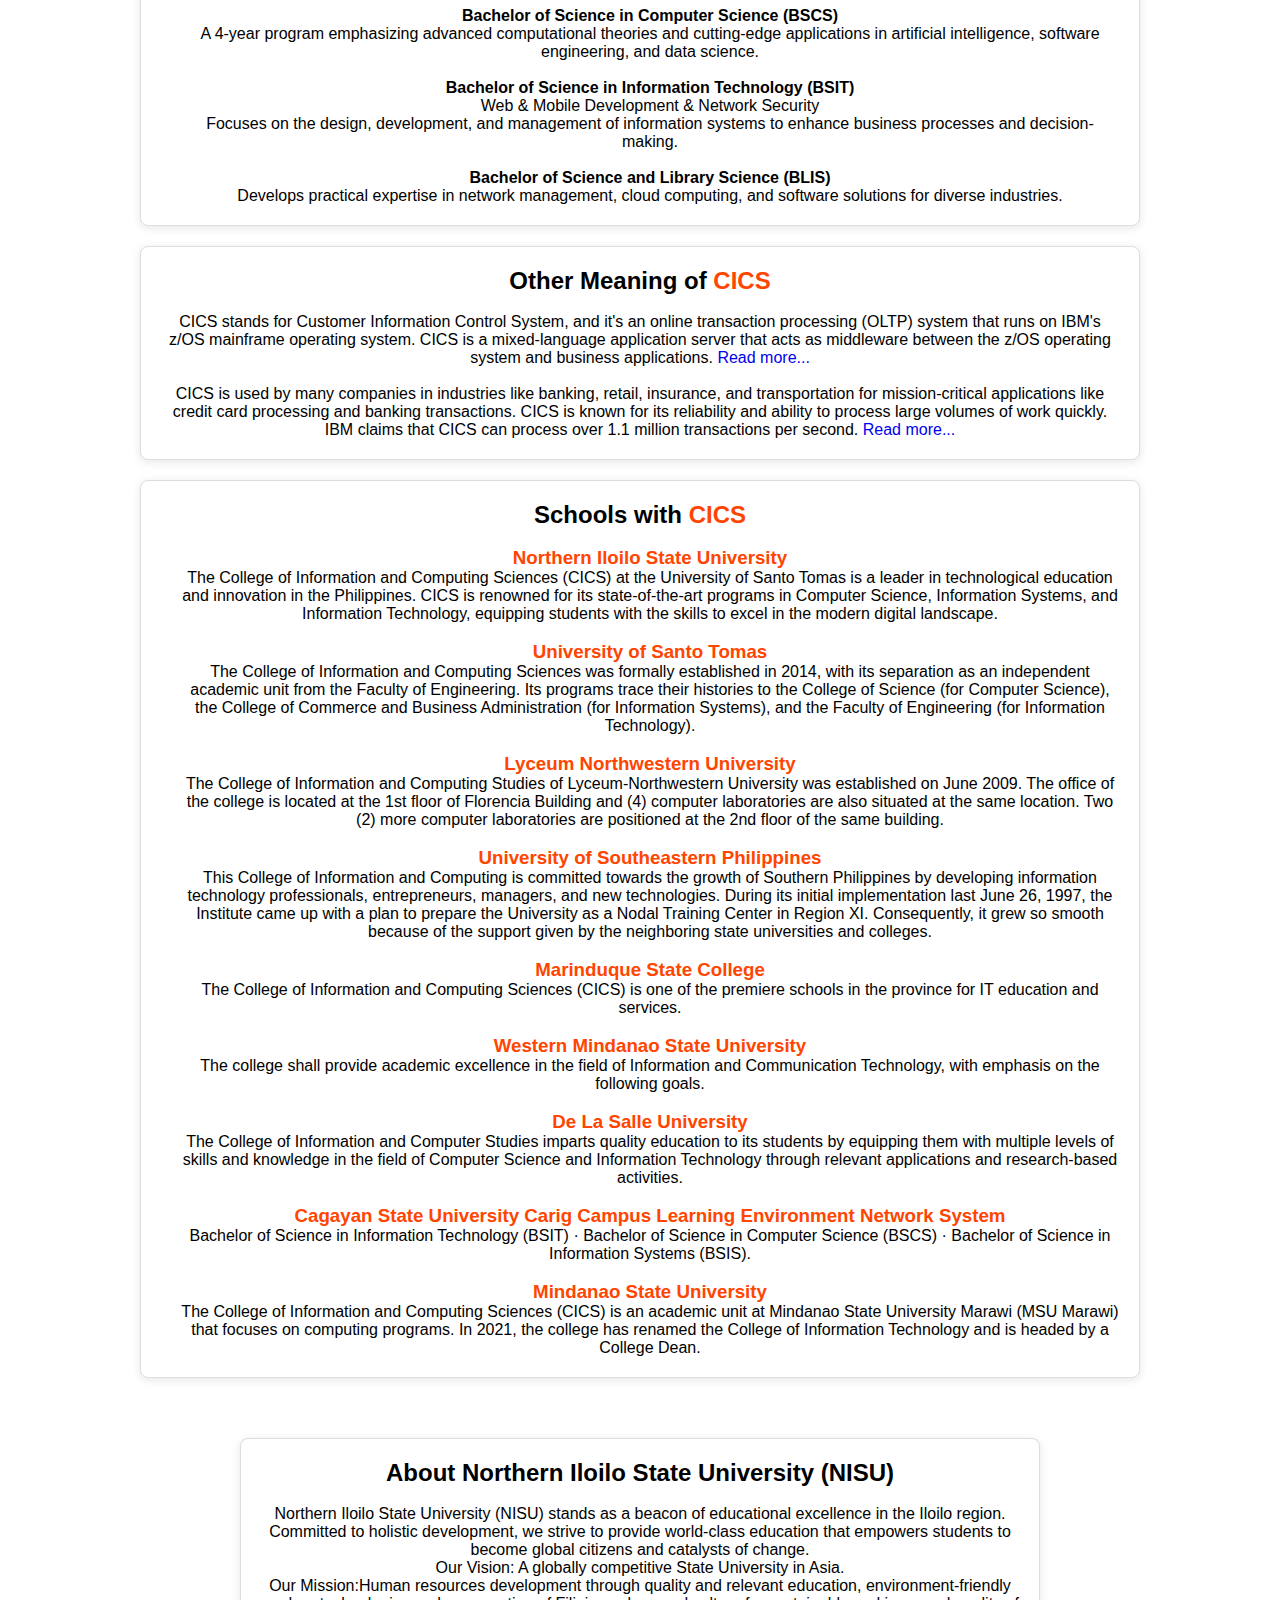
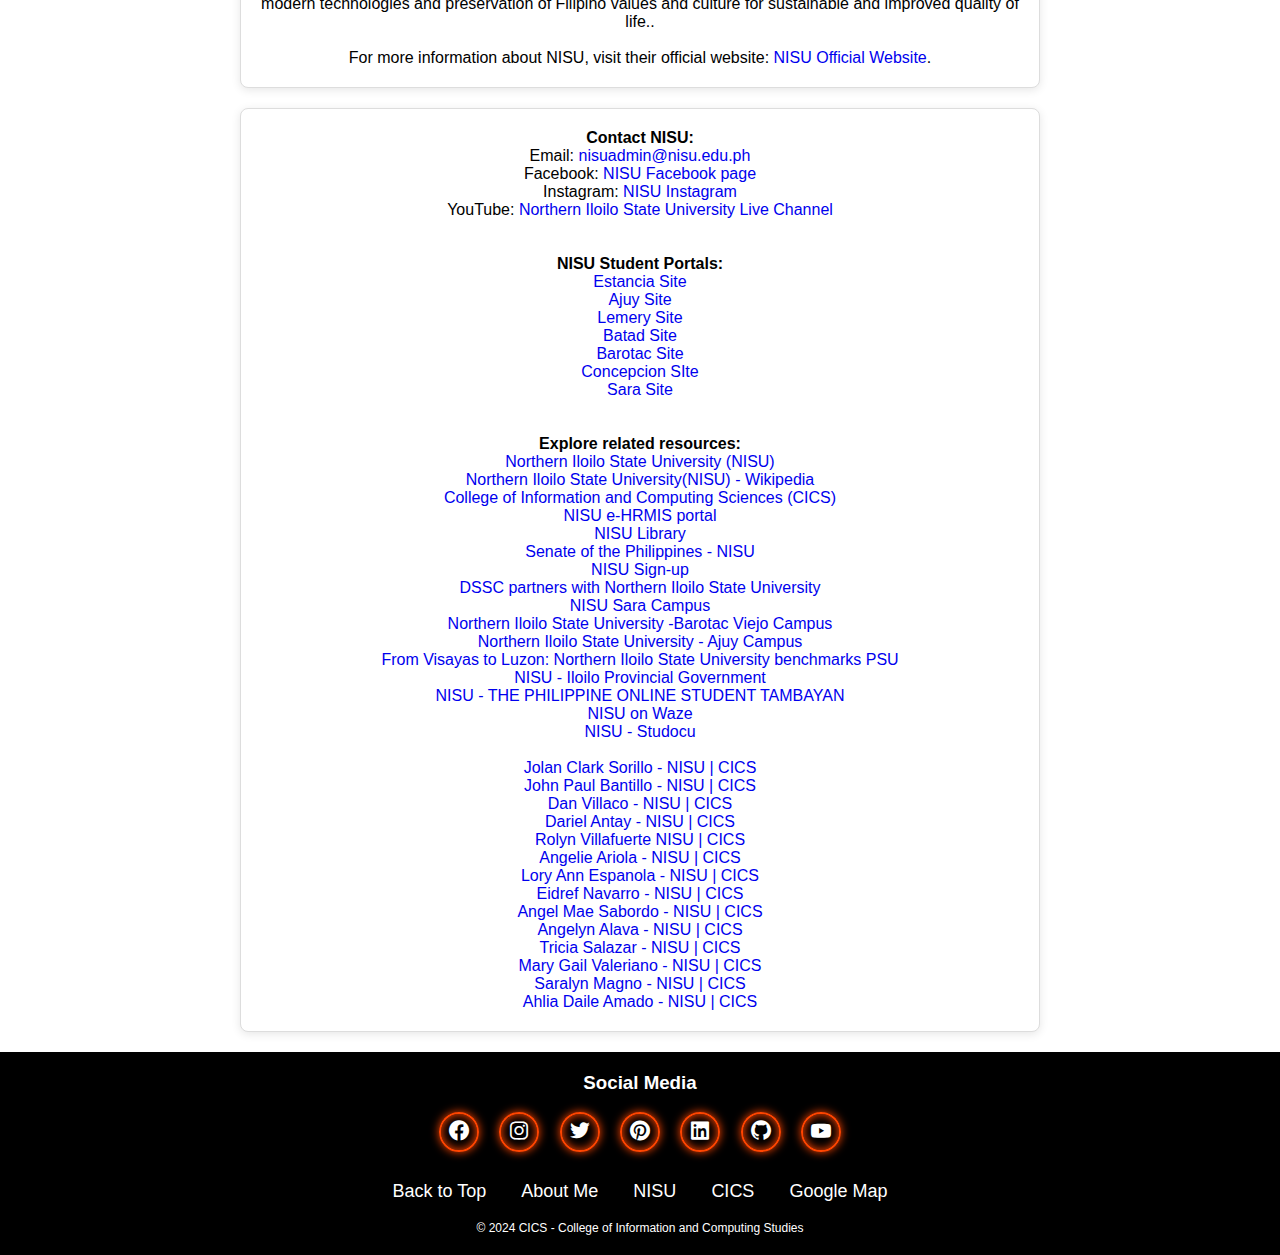
<file: cics.html>
<!DOCTYPE html>
<html lang="en">
    <head>
        <meta charset="UTF-8">
        <meta name="viewport" content="width=device-width, initial-scale=1.0">
        <meta name="description" content="The CICS - College of Information and Computing Studies at NISU - Northern Iloilo State University , offering programs in Computer Science and Information Technology, aimed at developing skilled professionals in the IT industry, CS Industry and LIS Industry.">
        <meta name="keywords" content="CICS, College of Information and Computing Studies, Northern Iloilo State University, NISU, Computer Science, Information Technology, IT education, software development, ICT research, academic programs, Estancia, Philippines">
         <meta name="google-site-verification" content="google-site-verification=7jUbWUeSWiC-hlNPndTyGzZZxZpVmZKuSPXuNOEky3Y">
        <meta name="author" content="Jolan Clark Sorillo">
        <meta name="robots" content="index, follow">
        
        <title>CICS - College of Information and Computing Studies</title>

        <!-- Open Graph Tags for Facebook -->
    <meta property="og:title" content="CICS - College of Information and Computing Studies">
    <meta property="og:type" content="website">
    <meta property="og:url" content="https://jolanclarksorillo.site/cics.html">
    <meta property="og:image" content="https://jolanclarksorillo.site/img/intro-bg.webp"> <!-- Replace with an appropriate image URL -->
    <meta property="og:description" content="The CICS - College of Information and Computing Studies at NISU, offering programs in Computer Science and Information Technology, aimed at developing skilled professionals in the IT industry.">
    <meta property="og:site_name" content="CICS - College of Information and Computing Studies">
    <meta property="og:locale" content="en_US">

    <!-- Twitter Card Tags -->
    <meta name="twitter:card" content="summary_large_image">
    <meta name="twitter:title" content="CICS - College of Information and Computing Studies">
    <meta name="twitter:description" content="The CICS - College of Information and Computing Studies at NISU, offering programs in Computer Science and Information Technology, aimed at developing skilled professionals in the IT industry.">
    <meta name="twitter:image" content="https://jolanclarksorillo.site/img/intro-bg.webp">
    <meta name="twitter:site" content="@jolan_clark">


        <link rel="stylesheet" href="css/style.css">
        <link href='https://unpkg.com/boxicons@2.1.4/css/boxicons.min.css' rel='stylesheet'>

         <!-- favicons
    ================================================== -->
    <link rel="apple-touch-icon" sizes="192x192" href="apple-touch-icon.png">
    <link rel="icon" type="image/png" sizes="32x32" href="favicon-32x32.png">
    <link rel="icon" type="image/png" sizes="16x16" href="favicon-16x16.png">
    <link rel="manifest" href="site.webmanifest">
    <link rel="canonical" href="https://jolanclarksorillo.site/nisu.html">

    <script type="application/ld+json">
        {
          "@context": "https://schema.org",
          "@type": "SubOrganization",
          "name": "College of Information and Computing Studies",
          "url": "https://www.nisu.edu.ph/index.php/academics/college-of-information-and-computing-studies",
          "address": {
            "@type": "PostalAddress",
            "addressLocality": "Estancia",
            "addressRegion": "Iloilo",
            "addressCountry": "Philippines"
          },
          "description": "The College of Information and Computing Studies at NISU offers programs in Computer Science and Information Technology, aimed at developing skilled professionals in the IT industry.",
          "parentOrganization": {
            "@type": "EducationalOrganization",
            "name": "Northern Iloilo State University"
          }
        }
        </script>

    </head>
    <body>
        <nav class="header">
            <div class="header">
                <div class="logo"><a href="index.html" class="logo"><span>Jo</span>lan's</a> Portfolio</div>
                <div class="navbar">
                    <a href="index.html" class="active">Home</a>
                    <a href="about.html" class="active">About</a>
                    <a href="nisu.html" class="active">NISU</a>
                    <a href="cics.html" class="active">CICS</a>
<a href="mailto:sorillojolanclark@gmail.com" class="active">Message</a>
                </div>

                
                <div class="hamburger" onclick="toggleMenu()">
                    <div class="line"></div>
                    <div class="line"></div>
                    <div class="line"></div>
                </div>
            </div>
        </nav>
        <header class="nisu-section" itemscope itemtype="https://schema.org/SubOrganization">
            <h1 itemprop="name">Welcome to <a href="https://www.nisu.edu.ph/index.php/academics/college-of-information-and-computing-studies">CICS</a> <br>
<span>College of Information and Computing Studies</span></h1>
<h2>About CICS</h2>
<p itemprop="description">The CICS at NISU offers programs in Computer Science, Information Technology and Information Science, aimed at developing skilled professionals in the IT industry.</p>
        </header>

        <section class="content-section">
            <h2><span>Frequently Asked Questions</span></h2>
            <div itemscope itemtype="https://schema.org/FAQPage" class="container">
                <div itemscope itemprop="mainEntity" itemtype="https://schema.org/Question">
                    <h3 itemprop="name">What is CICS?</h3>
                    <div itemscope itemprop="acceptedAnswer" itemtype="https://schema.org/Answer">
                        <p itemprop="text">CICS stands for College of Information and Computing Studies to train students to become computer professionals knowledgeable and competent in meeting the growing demand for software developers and IT persons.</p>
                    </div>
                </div>
                <br>
                <div itemscope itemprop="mainEntity" itemtype="https://schema.org/Question">
                    <h3 itemprop="name">What programs are offered at CICS?</h3>
                    <div itemscope itemprop="acceptedAnswer" itemtype="https://schema.org/Answer">
                        <p itemprop="text">CICS offers Bachelor's degrees in Bachelor of Science in Computer Science, Bachelor of Science in Information Technology and Bachelor of Library and Information Science.</p>
                    </div>
                </div>
                <br>
                <div itemscope itemprop="mainEntity" itemtype="https://schema.org/Question">
                    <h3 itemprop="name">How can I enroll in CICS?</h3>
                    <div itemscope itemprop="acceptedAnswer" itemtype="https://schema.org/Answer">
                        <p itemprop="text">To enroll in CICS, visit the NISU website and follow the admission guidelines provided there.</p>
                    </div>
                </div>
            </div>
            <p>
                For more information about CICS, visit their official website: <a href="https://www.nisu.edu.ph/index.php/academics/college-of-information-and-computing-studies">CICS Official Website</a>.
            </p>
        </section>
<br>
        <section class="content-section">
            <div class="container">
                <h3>Goals of the Institute of Information and Computer Studies</h3>
                <br>
                <p>
                    <h4>The IICS endeavors to:</h4>
                    1. train students to become computer professionals knowledgeable and competent in meeting the growing demand for software developers and IT persons in government, business, industry and education;
                    <br><br>
                    2. harness and undertake relevant ICT researches to provide valuable services and to share expertise and facilities with various stakeholders on the transfer and promotion of information and communications technology for local, regional and national benefit; and
                    <br><br>
                    3. inculcate in its students positive Filipino values and attitudes as well as the value of independent and life-long learning.
                </p>
            </div>
            <div class="container">
                <h3>Program Objectives for Bachelor of Science in Computer Science</h3>
                <br>
                <p>
                    <h4>At the completion of the program, the graduates should have:</h4>
                    1. acquired computing concepts and theories, algorithmic foundations and new developments in computing to design and develop software solutions;
                    <br><br>
                    2. equipped with adequate preparations, practicum programs, field exposures and related learning experiences to meet future needs in the field of computing;
                    <br><br>
                    3. engaged in research and collaborative work with the industry to ensure the practical application of computing technologies;
                    <br><br>
                    4. imparted technology transfer through extension activities in the hope that it will improve the lives of the community it serves;
                    <br><br>
                    5. developed teamwork and interpersonal skills, social responsibilities and participation to local, regional and nation building.
                </p>
            </div>
            <div class="container">
                <h3>Program Objectives for Bachelor of Science in Information Technology</h3>
                <br>
                <p>
                    <h4>At the completion of the program, the graduates should have:</h4>
                    1. acquired the necessary skills in the utilization of both software and hardware technologies in the selection, development, application, integration and management of computing resources within an organization;
                    <br><br>
                    2. equipped with adequate preparations, practicum programs, field exposures and related learning experiences to meet future needs in the field of computing;
                    <br><br>
                    3. engaged in research and collaborative work with the industry to ensure the practical application of computing technologies;
                    <br><br>
                    4. imparted technology transfer through extension activities in the hope that it will improve the lives of the community it serves;
                    <br><br>
                    5. developed teamwork and interpersonal skills, social responsibilities and participation to local, regional and nation building.
            </div>
            <div class="container">
                <h3>Program Offerings</h3>
                <ul class="bullets">
                    <br>
                    <li><h4>Bachelor of Science in Computer Science (BSCS)</h4></li>
                    <p>A 4-year program emphasizing advanced computational theories and cutting-edge applications in artificial intelligence, software engineering, and data science.</p>
                    <br>
                    
                    <li><h4>Bachelor of Science in Information Technology (BSIT)</h4></li>
                    Web & Mobile Development & Network Security
                    <p>Focuses on the design, development, and management of information systems to enhance business processes and decision-making.</p>
                    <br>
                    
                    <li><h4>Bachelor of Science and Library Science (BLIS)</h4></li>
                    <p>Develops practical expertise in network management, cloud computing, and software solutions for diverse industries.</p>
                </ul>
            </div>
            <div class="container">
                <h2>Other Meaning of <span>CICS</span></h2>
                              <br>
                <p>
                    CICS stands for Customer Information Control System, and it's an online transaction processing (OLTP) system that runs on IBM's z/OS mainframe operating system. 
                    CICS is a mixed-language application server that acts as middleware between the z/OS operating system and business applications. <a href="https://www.techtarget.com/searchdatacenter/definition/CICS">Read more...</a>
                </p>
                <br>
                <p>
                    CICS is used by many companies in industries like banking, retail, insurance, and transportation for mission-critical applications like credit card processing and banking transactions. 
                    CICS is known for its reliability and ability to process large volumes of work quickly. 
                    IBM claims that CICS can process over 1.1 million transactions per second. <a href="https://www.ibm.com/docs/en/cics-ts/6.x?topic=what-is-cics-transaction-server-zos">Read more...</a>
                </p>
              </div>
              <div class="container">
                <h2>Schools with <span>CICS</span></h2>
                <ul class="bullets">
                    <br>
                    <li><h3><a href="https://www.nisu.edu.ph/index.php/academics/college-of-information-and-computing-studies"><span>Northern Iloilo State University</span></a></h3></li>
                    <p>
                        The College of Information and Computing Sciences (CICS) at the University of Santo Tomas is a leader in technological education and innovation in the Philippines. 
        CICS is renowned for its state-of-the-art programs in Computer Science, Information Systems, and Information Technology, equipping students with the skills to excel in the modern digital landscape.
                    </p>
                    <br>
                    <li><h3><a href="https://www.ust.edu.ph/information-and-computing-sciences/"><span>University of Santo Tomas</span></a></h3></li>
                    <p>
                        The College of Information and Computing Sciences was formally established in 2014, with its separation as an independent academic unit from the Faculty of Engineering. 
                        Its programs trace their histories to the College of Science (for Computer Science), the College of Commerce and Business Administration (for Information Systems), and the Faculty of Engineering (for Information Technology).
                    </p>
                    <br>
                    
                    <li><h3><a href="https://lyceum.edu.ph/college-of-information-and-computing-studies/"><span>Lyceum Northwestern University</span></a></h3></li>
                    <p>
                        The College of Information and Computing Studies of Lyceum-Northwestern University was established on June 2009. 
                        The office of the college is located at the 1st floor of Florencia Building and (4) computer laboratories are also situated at the same location. 
                        Two (2) more computer laboratories are positioned at the 2nd floor of the same building.
                    </p>
                    <br>
                    <li><h3><a href="https://www.usep.edu.ph/ic"><span>University of Southeastern Philippines</span></a></h3></li>
                    <p>
                        This College of Information and Computing is committed towards the growth of Southern Philippines by developing information technology professionals, entrepreneurs, managers, and new technologies. 
                        During its initial implementation last June 26, 1997, the Institute came up with a plan to prepare the University as a Nodal Training Center in Region XI. 
                        Consequently, it grew so smooth because of the support given by the neighboring state universities and colleges.
                    </p>
                    <br>
                    <li><h3><a href="https://www.mscmarinduque.edu.ph/school-of-information-and-computing-sciences/"><span>Marinduque State College</span></a></h3></li>
                    <p>
                        The College of Information and Computing Sciences (CICS) is one of the premiere schools in the province for IT education and services.
                    </p>
                    <br>
                    <li><h3><a href="https://wmsu.edu.ph/?page_id=1425"><span>Western Mindanao State University</span></a></h3></li>
                    <p>
                        The college shall provide academic excellence in the field of Information and Communication Technology, with emphasis on the following goals.
                    </p>
                    <br>
                    <li><h3><a href="https://www.dlsud.edu.ph/cics.htm"><span>De La Salle University</span></a></h3></li>
                    <p>
                        The College of Information and Computer Studies imparts quality education to its students by equipping them with multiple levels of skills and knowledge in the field of Computer Science and Information Technology through relevant applications and research-based activities.
                    </p>
                    <br>
                    <li><h3><a href="https://lens.csucarig.edu.ph/course/index.php?categoryid=8"><span>Cagayan State University Carig Campus Learning Environment Network System</span></a></h3></li>
                    <p>
                        Bachelor of Science in Information Technology (BSIT) · Bachelor of Science in Computer Science (BSCS) · Bachelor of Science in Information Systems (BSIS).
                    </p>
                    <br>
                    <li><h3><a href="https://www.msumain.edu.ph/college-of-information-and-computing-sciences/"><span>Mindanao State University</span></a></h3></li>
                    <p>
                        The College of Information and Computing Sciences (CICS) is an academic unit at Mindanao State University Marawi (MSU Marawi) that focuses on computing programs. 
                        In 2021, the college has renamed the College of Information Technology and is headed by a College Dean.
                    </p>
                </ul>
            </div>
        </section>

        <section class="about-nisu" itemscope="" itemtype="https://schema.org/AboutPage">
            <h2>About Northern Iloilo State University (NISU)</h2>
            <br>
            <p itemprop="description">
                Northern Iloilo State University (NISU) stands as a beacon of educational excellence in the Iloilo region. Committed to holistic development, we strive to provide world-class education that empowers students to become global citizens and catalysts of change.
                <br>
                Our Vision: A globally competitive State University in Asia.
                <br>
                Our Mission:Human resources development through quality and relevant education, environment-friendly modern technologies and preservation of Filipino values and culture for sustainable and improved quality of life..
                <br> <br>
                For more information about NISU, visit their official website: <a href="https://www.nisu.edu.ph">NISU Official Website</a>.
            </p>
        </section>

        <section class="about-nisu">
            <div>
                <h4>Contact NISU:</h4>
                Email: <a href="mailto:nisuadmin@nisu.edu.ph">nisuadmin@nisu.edu.ph</a> <br>
                Facebook: <a href="https://www.facebook.com/p/Northern-Iloilo-State-University-100057519786623/">NISU Facebook page</a> <br>
                Instagram: <a href="https://www.instagram.com/explore/locations/103748828992100/northern-iloilo-state-university-estancia-main-campus/">NISU Instagram</a> <br>
                YouTube: <a href="https://www.youtube.com/channel/UCDS4Wt4OOMGMKGbTQAMQ5Mg/about">Northern Iloilo State University Live Channel</a> <br>

                <br> <br>
                <h4>NISU Student Portals:</h4>
                <a href=" https://sims.nipsc.edu.ph/estancia/students">Estancia Site</a> <br>
                <a href="https://sims.nipsc.edu.ph/ajuy/students">Ajuy Site</a> <br>
                <a href=" https://sims.nipsc.edu.ph/lemery/students">Lemery Site</a> <br>
                <a href=" https://sims.nipsc.edu.ph/batad/students">Batad Site</a> <br>
                <a href="https://sims.nipsc.edu.ph/barotac/students">Barotac Site</a> <br>
                <a href=" https://sims.nipsc.edu.ph/concepcion/students">Concepcion SIte</a> <br>
                <a href=" https://sims.nipsc.edu.ph/sara/students">Sara Site</a> <br>

                <br> <br>
                <h4>Explore related resources:</h4>
                <a href="https://www.nisu.edu.ph">Northern Iloilo State University (NISU)</a> <br>
                <a href="https://en.wikipedia.org/wiki/Northern_Iloilo_State_University">Northern Iloilo State University(NISU) - Wikipedia</a> <br>
                <a href="https://www.nisu.edu.ph/index.php/academics/college-of-information-and-computing-studies">College of Information and Computing Sciences (CICS)</a>  <br>
                <a href="http://nisu-ehris.net:7676/login">NISU e-HRMIS portal</a>  <br>
                <a href="https://sites.google.com/nipsc.edu.ph/nisu-library/home">NISU Library</a>  <br>
                <a href="https://issuances-library.senate.gov.ph/subject/northern-iloilo-state-university-nisu">Senate of the Philippines - NISU</a>  <br>
                <a href="http://nisu-ehris.net:7676/register">NISU Sign-up</a>  <br>
                <a href="https://www.dssc.edu.ph/11-latest-news/362-dssc-partners-with-northern-iloilo-state-university">DSSC partners with Northern Iloilo State University </a> <br>
                <a href="https://nisuvsc.com">NISU Sara Campus</a> <br>
                <a href="https://www.cardph.com/single-post/lakbay-aral-photos-of-northern-iloilo-state-university-barotac-viejo-campus">Northern Iloilo State University -Barotac Viejo Campus</a> <br>
                <a href="https://www.zoominfo.com/c/northern-iloilo-state-university---ajuy-campus/482411499">Northern Iloilo State University - Ajuy Campus</a> <br>
                <a href="https://v2main.psu.edu.ph/from-visayas-to-luzon-northern-iloilo-state-university-benchmarks-psu/">From Visayas to Luzon: Northern Iloilo State University benchmarks PSU</a> <br>
                <a href="https://iloilo.gov.ph/index.php/en/taxonomy/term/652">NISU - Iloilo Provincial Government</a> <br>
                <a href="https://thepost.net.ph/news/campus/nisu-plans-expansion-after-university-conversion/">NISU - THE PHILIPPINE ONLINE STUDENT TAMBAYAN</a> <br>
                <a href="https://www.waze.com/live-map/directions/ph/western-visayas/estancia/northern-iloilo-state-university-main-campus?to=place.ChIJIccaVhUBpjMRWhWIfzZwqr8">NISU on Waze</a> <br>
                <a href="https://www.studocu.com/ph/institution/northern-iloilo-state-university-main-campus/112303">NISU - Studocu</a>
                <br> <br>
                <a href="https://jolanclarksorillo.site/index.html">Jolan Clark Sorillo - NISU | CICS</a> <br>
                <a href="https://johnpaulbantillo.site/">John Paul Bantillo - NISU | CICS</a> <br>
                <a href="https://danvillaco.site/">Dan Villaco - NISU | CICS</a> <br>
                <a href="https://darielantaynisucics.site/">Dariel Antay - NISU | CICS</a> <br>
                <a href="https://rolynvillafuertenisucics.site/">Rolyn Villafuerte NISU | CICS</a> <br>
                <a href="https://angelieariolanisucics.site/">Angelie Ariola - NISU | CICS</a> <br>
                <a href="https://xn--loryannjoyespaolanisucics-moc.site/">Lory Ann Espanola - NISU | CICS</a> <br>
                <a href="https://eidrefnavarronisucics.site/">Eidref Navarro - NISU | CICS</a> <br>
                <a href="http://angelmaesabordonisucics.site/">Angel Mae Sabordo - NISU | CICS</a> <br>
                <a href="https://angelynalavanisucics.site/">Angelyn Alava - NISU | CICS</a> <br>
                <a href="https://triciasalazarnisucics.site/about.html">Tricia Salazar - NISU | CICS</a> <br>
                <a href="https://marygailvalerianonisucics.site/">Mary Gail Valeriano - NISU | CICS</a> <br>
                <a href="https://saralynmagno-nisu-cics.site/">Saralyn Magno - NISU | CICS</a> <br>
                <a href="https://ahliadaileamadonisucics.site/">Ahlia Daile Amado - NISU | CICS</a>
            </div>
        </section>



        <footer class="footer">

            
            <div class="social"> <h3>Social Media</h3> <br>
                <a href="https://www.facebook.com/larck.sorillo/" title="Facebook"><i class='bx bxl-facebook-circle'></i></a>
                <a href="https://www.instagram.com/larck.sorillo/" title="Instagram"><i class='bx bxl-instagram'></i></a>
                <a href="https://x.com/jolan_clark" title="Twiiter/X"><i class='bx bxl-twitter'></i></a>
                <a href="https://ph.pinterest.com/jolanclark/" title="Pinterest"><i class='bx bxl-pinterest'></i></a>
                <a href="https://www.linkedin.com/in/jolan-clark-sorillo-011197256/?originalSubdomain=ph" title="LinkedIn"><i class='bx bxl-linkedin-square'></i></a>
                <a href="https://github.com/JCsorillo" title="GitHub"><i class='bx bxl-github'></i></a>
                <a href="https://www.youtube.com/@jcplayz3756" title="YouTube"><i class='bx bxl-youtube'></i></a>
            </div>



            <ul class="list">
                <li>
                    <a href="#top">Back to Top<i class="fas fa-arrow-up"></i></a></li
                </li>
                <li>
                    <a href="about.html">About Me</a>
                </li>
                <li>
                    <a href="nisu.html">NISU</a>
                </li>
                <li>
                    <a href="cics.html">CICS</a>
                </li>
                <li>
                    <a href="https://maps.app.goo.gl/hVyqGk3Yy2pGoA3y8">Google Map</a>
                </li>
            </ul>

            <p class="copyright">© 2024 CICS - College of Information and Computing Studies</p>
        </footer>
        <script>
            function toggleMenu() {
                const navbar = document.querySelector('.navbar');
                navbar.classList.toggle('active');
            }
            </script>
    </body>
</html>
</file>
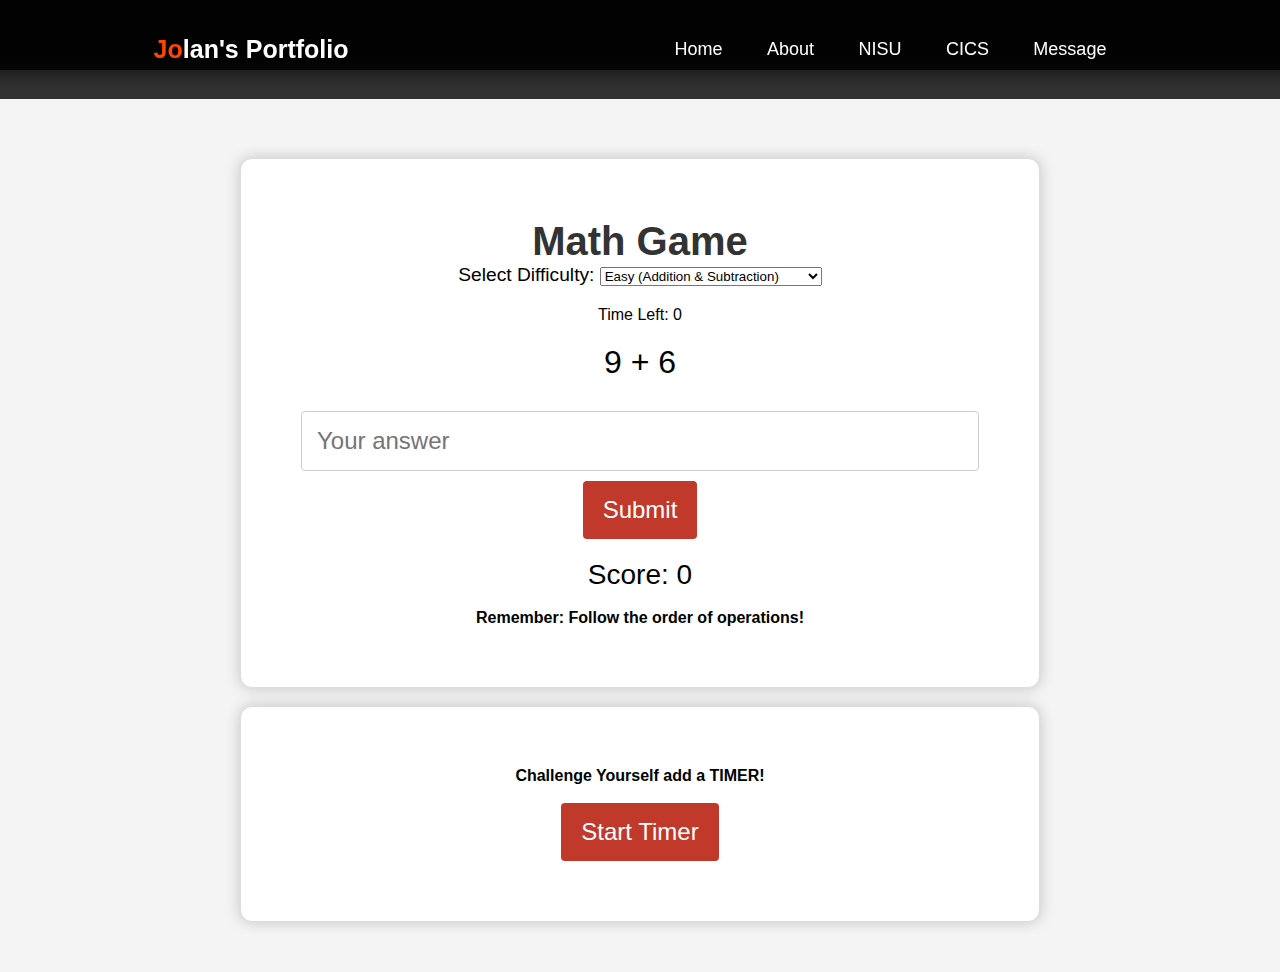
<file: game.html>
<!DOCTYPE html>
<html lang="en">
<head>
    <meta charset="UTF-8">
    <meta name="viewport" content="width=device-width, initial-scale=1.0">
    <meta name="description" content="Math Game - Test your skills!">
    <meta name="keywords" content="Math Game, Score Recorder">
    <meta name="author" content="Jolan Clark Sorillo">
    <title>Math Game</title>
    <link rel="stylesheet" href="css/style.css"> <!-- Link to your CSS file -->
    <style>
        body {
            font-family: 'Poppins', sans-serif;
            background-color: #f4f4f4;
            text-align: center;
            padding: 50px;
        }
        .container {
            background: white;
            padding: 60px; /* Increased padding */
            border-radius: 12px; /* Slightly larger border radius */
            box-shadow: 0 0 15px rgba(0, 0, 0, 0.2); /* Slightly larger shadow */
            max-width: 800px; /* Increased max width */
            margin: auto;
        }
        h1 {
            color: #333;
            font-size: 2.5em; /* Increased font size */
        }
        #question {
            font-size: 2em; /* Increased font size for the question */
            margin: 20px 0; /* Added margin for spacing */
        }
        input[type="number"] {
            padding: 15px;
            width: 100%;
            margin: 10px 0;
            border: 1px solid #ccc;
            border-radius: 4px;
            font-size: 1.5em; /* Increased font size */
        }
        button {
            padding: 15px 20px;
            background-color: #c0392b;
            color: white;
            border: none;
            border-radius: 4px;
            cursor: pointer;
            font-size: 1.5em; /* Increased font size */
        }
        button:hover {
            background-color: #e74c3c;
        }
        .score {
            font-size: 28px; /* Increased font size */
            margin-top: 20px;
        }
        .mode-selector {
            margin-bottom: 20px;
            font-size: 1.2em; /* Increased font size */
        }

        /* Modal styles */
.modal {
    display: none; /* Hidden by default */
    position: fixed; /* Stay in place */
    z-index: 1; /* Sit on top */
    left: 0;
    top: 0;
    width: 100%; /* Full width */
    height: 100%; /* Full height */
    overflow: auto; /* Enable scroll if needed */
    background-color: rgb(0,0,0); /* Fallback color */
    background-color: rgba(0,0,0,0.4); /* Black w/ opacity */
}

.modal-content {
    background-color: #fefefe;
    margin: 15% auto; /* 15% from the top and centered */
    padding: 20px;
    border: 1px solid #888;
    width: 50%; /* Could be more or less, depending on screen size */
}

.close {
    color: #aaa;
    float: right;
    font-size: 28px;
    font-weight: bold;
}

.close:hover,
.close:focus {
    color: black;
    text-decoration: none;
    cursor: pointer;
}
    </style>
</head>
<body>
    <nav class="header">
        <div class="header">
          <div class="logo"><a href="index.html" class="logo"><span>Jo</span>lan's</a> Portfolio</div>
          <div class="navbar">
            <a href="index.html" class="active">Home</a>
            <a href="about.html" class="active">About</a>
            <a href="nisu.html" class="active">NISU</a>
            <a href="cics.html" class="active">CICS</a>
            <a href="mailto:sorillojolanclark@gmail.com" class="active">Message</a>
          </div>
    
          <div class="hamburger" onclick="toggleMenu()" aria-label="Toggle Navigation Menu">
            <div class="line"></div>
            <div class="line"></div>
            <div class="line"></div>
          </div>
        </div>
      </nav>
      <br> <br>
      <br> <br>
      <br> <br>
    <div class="container">
        <h1>Math Game</h1>
        <div class="mode-selector">
            <label for="mode">Select Difficulty:</label>
            <select id="mode">
                <option value="easy">Easy (Addition & Subtraction)</option>
                <option value="medium">Medium (Multiplication & Division)</option>
                <option value="hard">Hard (MDAS)</option>
                <option value="impossible">Impossible (FOIL Method)</option>
            </select>
        </div>
        <div class="timer" id="timer">Time Left: 0</div>
        <div id="question"></div>
        <input type="number" id="answer" placeholder="Your answer" />
        <button id="submit">Submit</button>
        <div class="score" id="score">Score: 0</div>
        <br>
        <p><strong>Remember: Follow the order of operations!</strong></p>
    </div>
    <br>
    <div class="container">
        <div class="timer-controls">
            <p><strong>Challenge Yourself add a TIMER!</strong></p>
            <br>
            <button id="toggleTimer">Start Timer</button>
        </div>
    </div>

<!-- Game Over Modal -->
<div id="gameOverModal" class="modal" style="display: none;">
    <div class="modal-content">
        <span class="close" id="closeModal">&times;</span>
        <h2>Game Over!</h2>
        <br>
        <p id="finalScore"></p>
        <p id="correctAnswerText"></p> <!-- New paragraph for the correct answer -->
        <br>
        <button id="continuePlaying">Continue Playing</button>
    </div>
</div>

    <script>
let score = 0;
let correctAnswer = 0;
let currentMode = 'easy';
let timer;
let timeLeft;
let timerActive = false;

document.getElementById('mode').addEventListener('change', function() {
    currentMode = this.value;
    score = 0;
    document.getElementById('score').innerText = `Score: ${score}`;
    generateQuestion();
});

document.getElementById('toggleTimer').addEventListener('click', function() {
    timerActive = !timerActive;
    this.innerText = timerActive ? 'Stop Timer' : 'Start Timer';
    if (timerActive) {
        generateQuestion();
    } else {
        clearInterval(timer);
        document.getElementById('timer').innerText = 'Time Left: 0';
    }
});

function generateQuestion() {
    let question = '';
    let num1, num2, num3, operator1, operator2;

    switch (currentMode) {
        case 'easy':
            timeLeft = 5;
            break;
        case 'medium':
            timeLeft = 10;
            break;
        case 'hard':
            timeLeft = 15;
            break;
        case 'impossible':
            timeLeft = 20;
            break;
    }

    if (timerActive) {
        startTimer();
    }

    switch (currentMode) {
        case 'easy':
            num1 = Math.floor(Math.random() * 10) + 1;
            num2 = Math.floor(Math.random() * 10) + 1;
            operator1 = Math.random() < 0.5 ? '+' : '-';
            question = `${num1} ${operator1} ${num2}`;
            correctAnswer = operator1 === '+' ? num1 + num2 : num1 - num2;
            break;

        case 'medium':
                    num1 = Math.floor(Math.random() * 10) + 1;
                    num2 = Math.floor(Math.random() * 10) + 1;
                    operator1 = Math.random() < 0.5 ? '*' : '/';
                    question = `${num1} ${operator1} ${num2}`;
                    correctAnswer = eval(question);
                    break;

                case 'hard':
                    num1 = Math.floor(Math.random() * 10) + 1;
                    num2 = Math.floor(Math.random() * 10) + 1;
                    num3 = Math.floor(Math.random() * 10) + 1;
                    operator1 = Math.random() < 0.5 ? '+' : '-';
                    operator2 = Math.random() < 0.5 ? '*' : '/';
                    question = `${num1} ${operator1} ${num2} ${operator2} ${num3}`;
                    correctAnswer = eval(question);
                    break;

                case 'impossible':
                    const a = Math.floor(Math.random() * 10) + 1;
                    const b = Math.floor(Math.random() * 10) + 1;
                    const c = Math.floor(Math.random() * 10) + 1;
                    const d = Math.floor(Math.random() * 10) + 1;
                    question = `(${a}x + ${b})(${c}x + ${d})`;
                    correctAnswer = `${a * c}x^2 + ${a * d + b * c}x + ${b * d}`;
                    break;
            
    }

    document.getElementById('question').innerText = question;
    document.getElementById('answer').value = '';
}

function startTimer() {
    clearInterval(timer);
    timeLeft = (currentMode === 'easy') ? 5 : (currentMode === 'medium') ? 10 : (currentMode === 'hard') ? 15 : 20;
    document.getElementById('timer').innerText = `Time Left: ${timeLeft}`;
    timer = setInterval(() => {
        timeLeft--;
        document.getElementById('timer').innerText = `Time Left: ${timeLeft}`;
        if (timeLeft <= 0) {
            clearInterval(timer);
            timerActive = false; //added to allow the timer to be started again
            document.getElementById('toggleTimer').innerText = 'Start Timer';
            document.getElementById('finalScore').innerText = `Your Score: ${score}`;
            document.getElementById('gameOverModal').style.display = 'block';
            document.getElementById('score').innerText = `Score: 0`;
        }
    }, 1000);
}

document.getElementById('submit').addEventListener('click', submitAnswer);
document.getElementById('answer').addEventListener('keydown', function(event) {
    if (event.key === 'Enter') {
        submitAnswer();
    }
});

function submitAnswer() {
    const userAnswer = document.getElementById('answer').value;
    if (userAnswer == correctAnswer) {
        score++;
    } else {
        clearInterval(timer);
        timerActive = false; //added to allow the timer to be started again
        document.getElementById('toggleTimer').innerText = 'Start Timer';
        document.getElementById('timer').innerText = 'Time Left: 0';
        document.getElementById('finalScore').innerText = `Your Score: ${score}`;
        document.getElementById('correctAnswerText').innerText = `The correct answer was: ${correctAnswer}`; // Set the correct answer text
        document.getElementById('gameOverModal').style.display = 'block';
        document.getElementById('score').innerText = `Score: 0`;
        return;
    }
    document.getElementById('score').innerText = `Score: ${score}`;
    generateQuestion();
}
        
document.getElementById('continuePlaying').addEventListener('click', function() {
    score = 0;
    document.getElementById('finalScore').innerText = '';
    document.getElementById('gameOverModal').style.display = 'none';
    generateQuestion();
    document.getElementById('timer').innerText = 'Time Left: 0';
    if (timerActive) {
        startTimer();
    }
});

document.getElementById('closeModal').addEventListener('click', function() {
    document.getElementById('gameOverModal').style.display = 'none';
});

generateQuestion();
    </script>
</body>
</html>
</file>
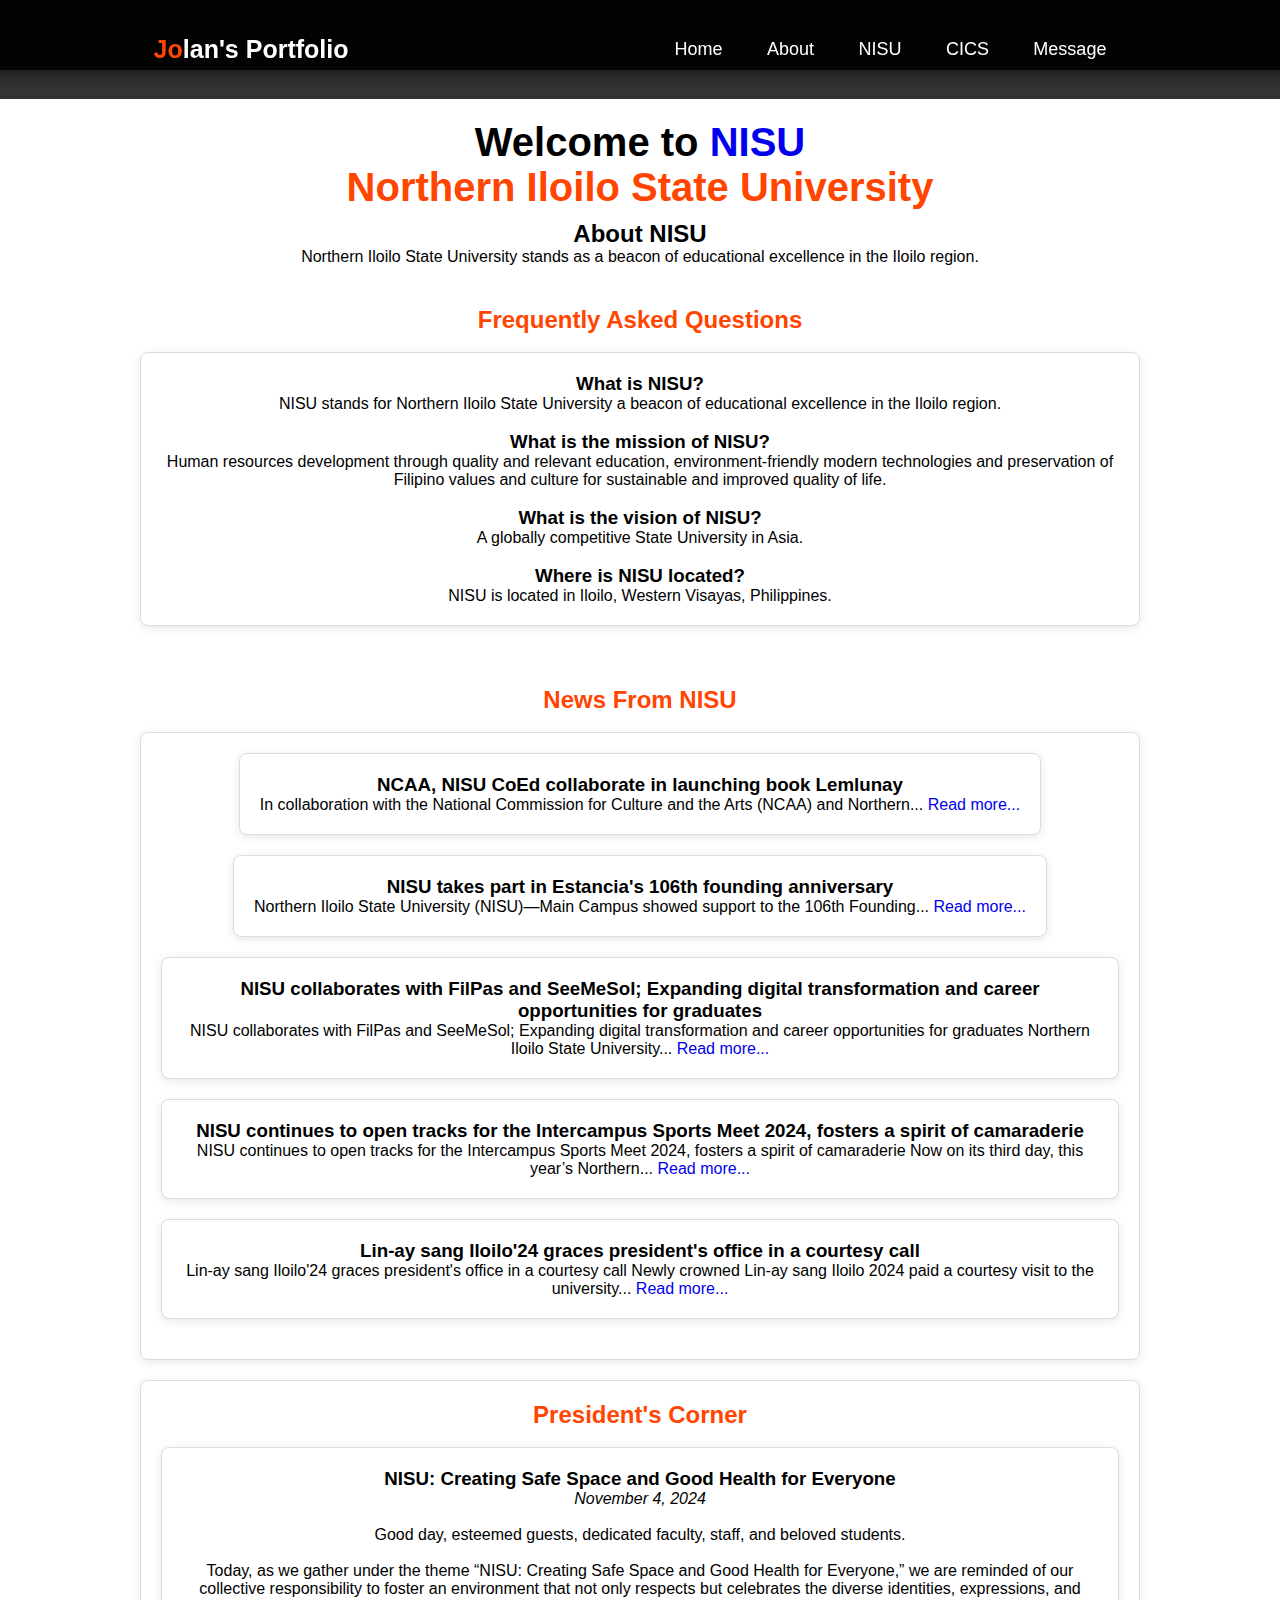
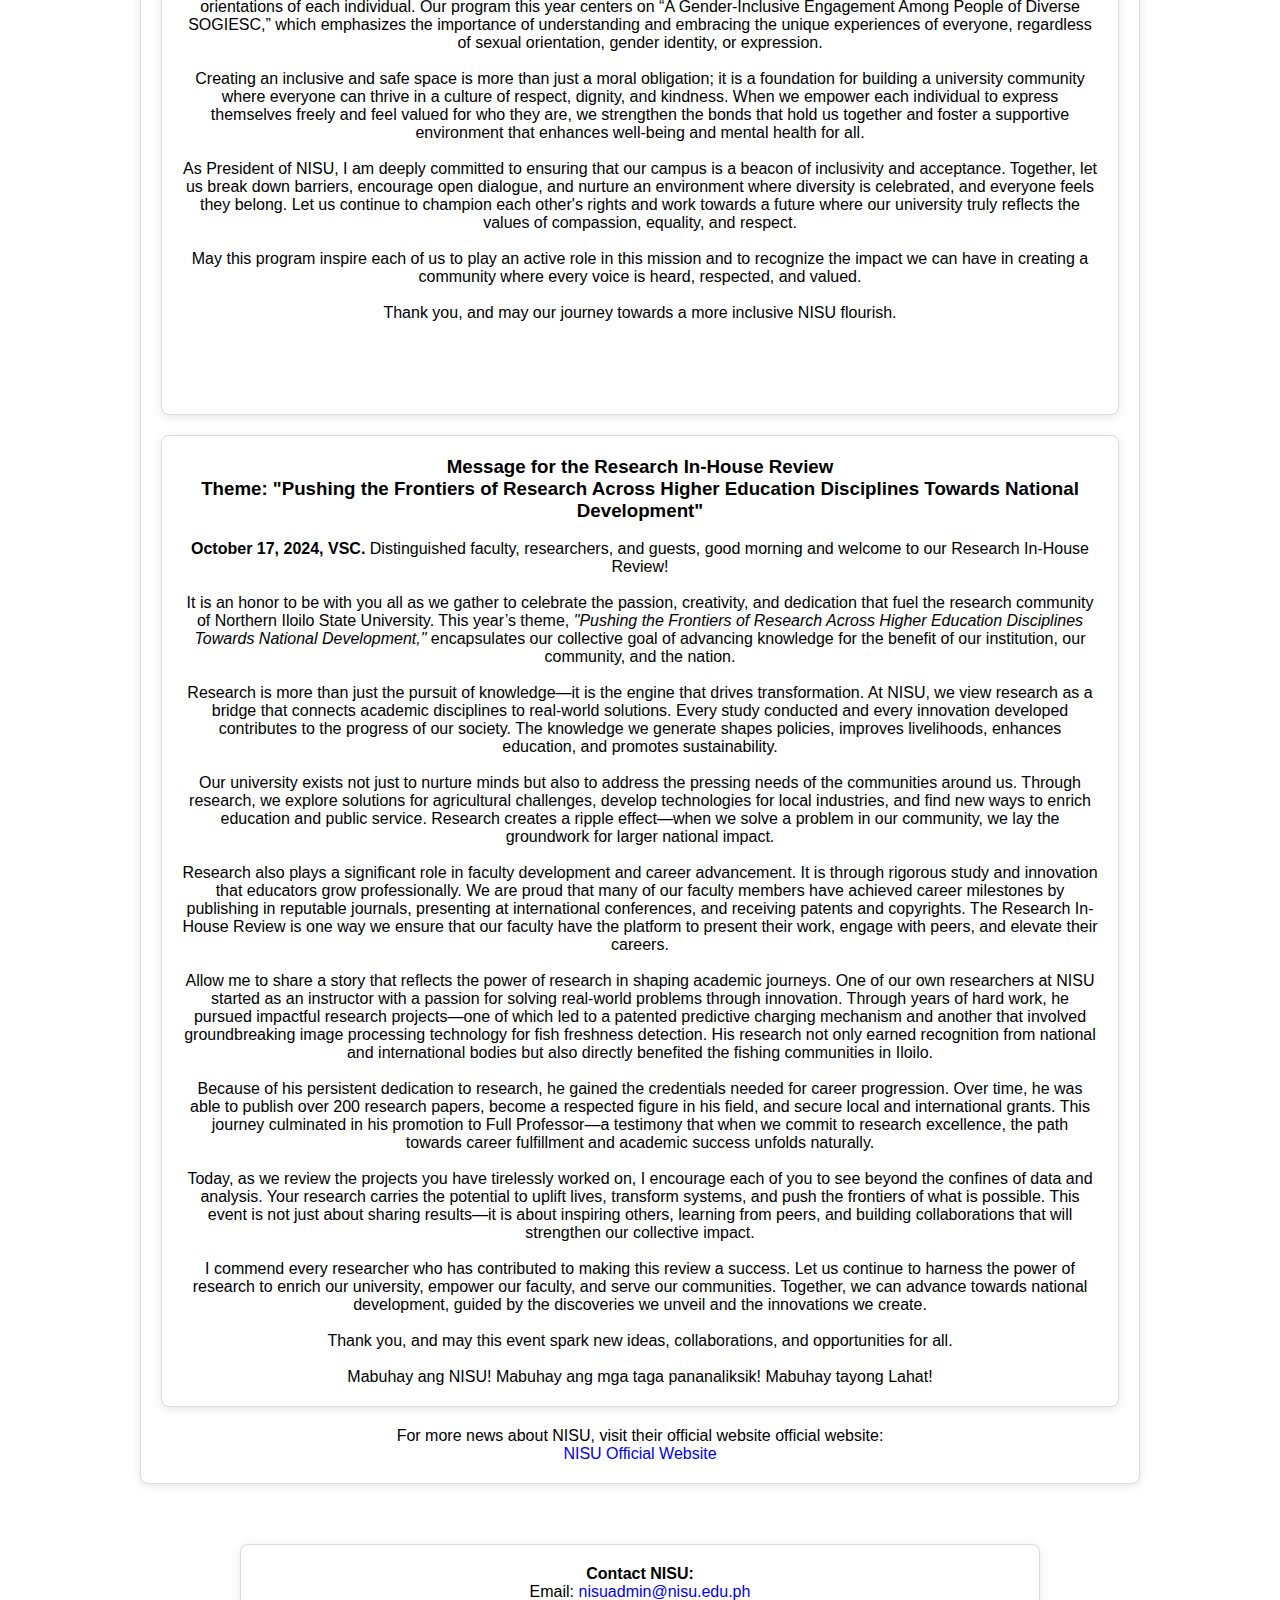
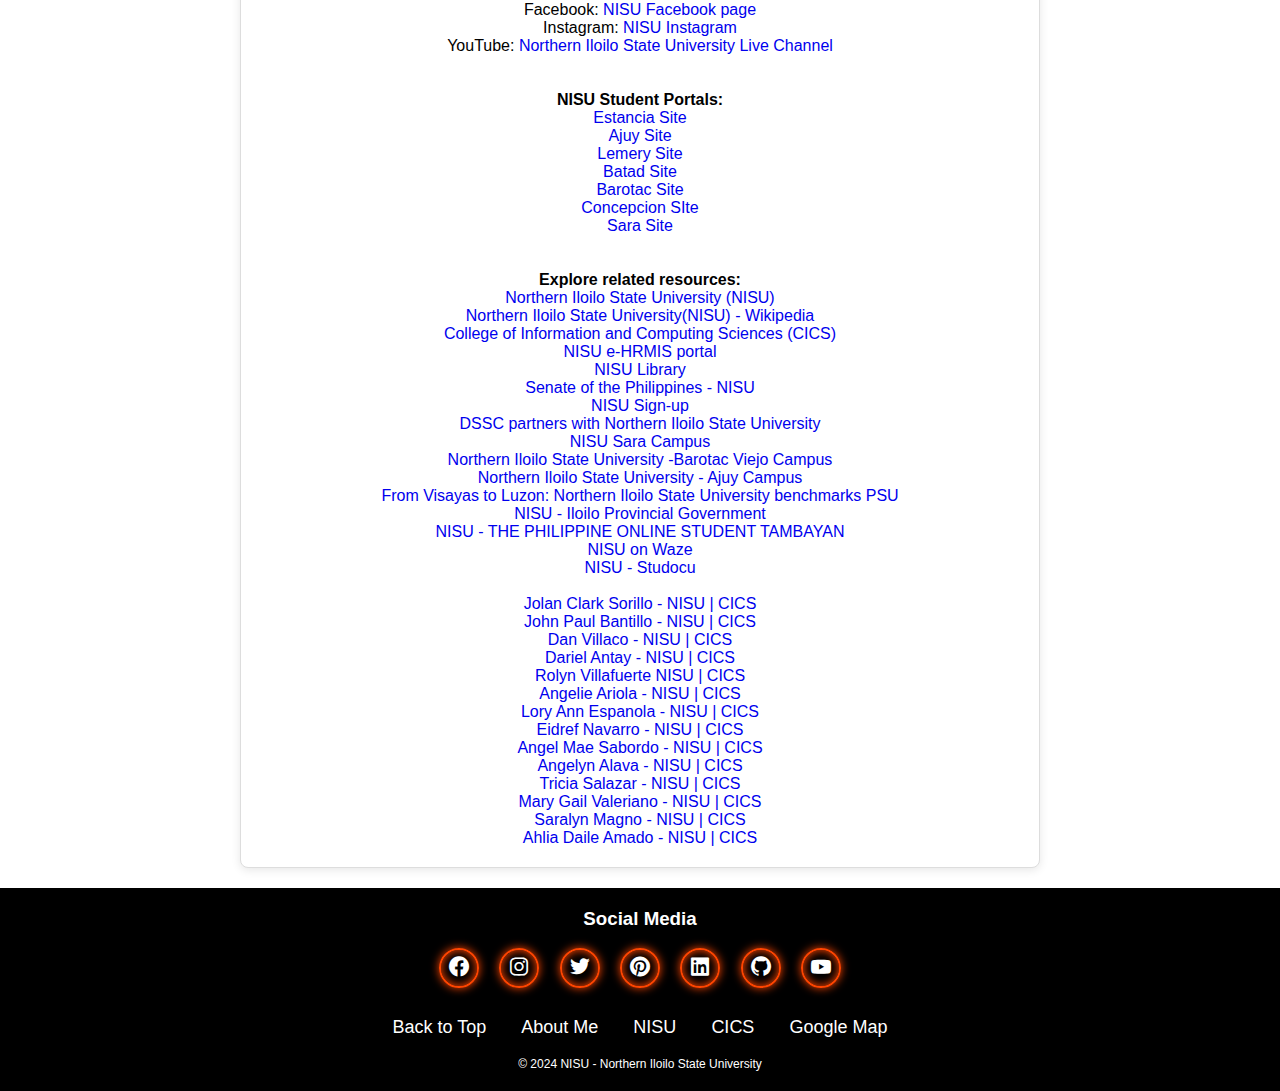
<file: nisu.html>
<!DOCTYPE html>
<html lang="en">
    <head>
        <meta charset="UTF-8">
        <meta name="viewport" content="width=device-width, initial-scale=1.0">
        <meta name="description" content="Explore NISU - Northern Iloilo State University, a leading educational institution in the Iloilo region, dedicated to providing quality education and fostering holistic development for students.">
        <meta name="keywords" content="NISU, CICS, Northern Iloilo State University, College of Inofrmation and Computing Studies, education, Iloilo, higher education, academic excellence, student development, college, university news, CICS, College of Information and Computing Studies">
        <meta name="google-site-verification" content="google-site-verification=7jUbWUeSWiC-hlNPndTyGzZZxZpVmZKuSPXuNOEky3Y">
        <meta name="author" content="Jolan Clark Sorillo">
        <meta name="robots" content="index, follow">
        
        <title>NISU - Northern Iloilo State University</title>

         <!-- Open Graph Tags for Facebook -->
    <meta property="og:title" content="NISU - Northern Iloilo State University">
    <meta property="og:type" content="website">
    <meta property="og:url" content="https://jolanclarksorillo.site/nisu.html">
    <meta property="og:image" content="https://jolanclarksorillo.site/img/intro-bg.webp"> <!-- Replace with an appropriate image URL -->
    <meta property="og:description" content="Explore NISU - Northern Iloilo State University, a leading educational institution in the Iloilo region, dedicated to providing quality education and fostering holistic development for students.">
    <meta property="og:site_name" content="Northern Iloilo State University">
    <meta property="og:locale" content="en_US">

    <!-- Twitter Card Tags -->
    <meta name="twitter:card" content="summary_large_image">
    <meta name="twitter:title" content="NISU - Northern Iloilo State University">
    <meta name="twitter:description" content="Explore NISU - Northern Iloilo State University, a leading educational institution in the Iloilo region, dedicated to providing quality education and fostering holistic development for students.">
    <meta name="twitter:image" content="https://jolanclarksorillo.site/img/intro-bg.webp"> <!-- Replace with an appropriate image URL -->
    <meta name="twitter:site" content="@jolan_clark">

        <link rel="stylesheet" href="css/style.css">
        <link href='https://unpkg.com/boxicons@2.1.4/css/boxicons.min.css' rel='stylesheet'>

         <!-- favicons
    ================================================== -->
    <link rel="apple-touch-icon" sizes="192x192" href="apple-touch-icon.png">
    <link rel="icon" type="image/png" sizes="32x32" href="favicon-32x32.png">
    <link rel="icon" type="image/png" sizes="16x16" href="favicon-16x16.png">
    <link rel="manifest" href="site.webmanifest">
    <link rel="canonical" href="https://jolanclarksorillo.site/nisu.html">

    <script type="application/ld+json">
        {
          "@context": "https://schema.org",
          "@type": "EducationalOrganization",
          "name": "Northern Iloilo State University",
          "url": "https://www.nisu.edu.ph",
          "address": {
            "@type": "PostalAddress",
            "addressLocality": "Iloilo",
            "addressRegion": "Western Visayas",
            "addressCountry": "Philippines"
          },
          "description": "Northern Iloilo State University is a leading educational institution in the Iloilo region, dedicated to providing quality education and fostering holistic development for students.",
          "sameAs": [
            "https://www.facebook.com/p/Northern-Iloilo-State-University-100057519786623/",
            "https://www.instagram.com/explore/locations/103748828992100/northern-iloilo-state-university-estancia-main-campus/",
            "https://www.youtube.com/channel/UCDS4Wt4OOMGMKGbTQAMQ5Mg/about"
          ]
        }
        </script>

    </head>
    <body>
        <nav class="header">
            <div class="header">
                <div class="logo"><a href="index.html" class="logo"><span>Jo</span>lan's</a> Portfolio</div>
                <div class="navbar">
                    <a href="index.html" class="active">Home</a>
                    <a href="about.html" class="active">About</a>
                    <a href="nisu.html" class="active">NISU</a>
                    <a href="cics.html" class="active">CICS</a>
<a href="mailto:sorillojolanclark@gmail.com" class="active">Message</a>
                </div>

                
                <div class="hamburger" onclick="toggleMenu()">
                    <div class="line"></div>
                    <div class="line"></div>
                    <div class="line"></div>
                </div>
            </div>
        </nav>
        <header class="nisu-section" itemscope itemtype="https://schema.org/EducationalOrganization">
            <h1 itemprop="name">Welcome to <a href="https://www.nisu.edu.ph">NISU</a> <br>
            <span> Northern Iloilo State University</span></h1>
            <h2>About NISU</h2>
            <p itemprop="description">Northern Iloilo State University stands as a beacon of educational excellence in the Iloilo region.</p>
        </header>

        <section class="content-section">
            <h2><span>Frequently Asked Questions</span></h2>
            <br>
            <div itemscope itemprop="mainEntity" itemtype="https://schema.org/Question">
            <div itemscope itemtype="https://schema.org/FAQPage" class="container">
                <div itemscope itemprop="mainEntity" itemtype="https://schema.org/Question">
                    <h3 itemprop="name">What is NISU?</h3>
                    <div itemscope itemprop="acceptedAnswer" itemtype="https://schema.org/Answer">
                        <p itemprop="text">NISU stands for Northern Iloilo State University a beacon of educational excellence in the Iloilo region.</p>
                    </div>
                </div>
                <br>
                <div itemscope itemprop="mainEntity" itemtype="https://schema.org/Question">
                    <h3 itemprop="name">What is the mission of NISU?</h3>
                    <div itemscope itemprop="acceptedAnswer" itemtype="https://schema.org/Answer">
                        <p itemprop="text">Human resources development through quality and relevant education, environment-friendly modern technologies and preservation of Filipino values and culture for sustainable and improved quality of life.</p>
                    </div>
                </div>
                <br>
                <div itemscope itemprop="mainEntity" itemtype="https://schema.org/Question">
                    <h3 itemprop="name">What is the vision of NISU?</h3>
                    <div itemscope itemprop="acceptedAnswer" itemtype="https://schema.org/Answer">
                        <p itemprop="text">A globally competitive State University in Asia.</p>
                    </div>
                </div>
                <br>
                <div itemscope itemprop="mainEntity" itemtype="https://schema.org/Question">
                    <h3 itemprop="name">Where is NISU located?</h3>
                    <div itemscope itemprop="acceptedAnswer" itemtype="https://schema.org/Answer">
                        <p itemprop="text">NISU is located in Iloilo, Western Visayas, Philippines.</p>
                    </div>
                </div>
            </div>
        </section>

        <section class="content-section">
            <h2><span>News From NISU</span></h2>
            <br>
            <div class="container">
            <div class="container">
                <h3>NCAA, NISU CoEd collaborate in launching book Lemlunay</h3>
                <p>
                    In collaboration with the National Commission for Culture and the Arts (NCAA) and Northern...
                    <a href="https://www.nisu.edu.ph/index.php?view=article&id=74:ncaa-nisu-coed-collaborate-in-launching-book-lemlunay&catid=9:news-and-events">Read more...</a>
                </p>
            </div>
            <div class="container">
                <h3>NISU takes part in Estancia's 106th founding anniversary</h3>
                <p>
                    Northern Iloilo State University (NISU)—Main Campus showed support to the 106th Founding...
                    <a href="https://www.nisu.edu.ph/index.php?view=article&id=73:nisu-collaborates-with-filpas-and-seemesol-expanding-digital-transformation-and-career-opportunities-for-graduates-2&catid=9:news-and-events">Read more...</a>
                </p>
            </div>
            <div class="container">
                <h3>
                    NISU collaborates with FilPas and SeeMeSol; Expanding digital transformation and career opportunities for graduates</h3>
                <p>
                    NISU collaborates with FilPas and SeeMeSol; Expanding digital transformation and career opportunities for graduates       Northern Iloilo State University...
                    <a href="https://www.nisu.edu.ph/index.php?view=article&id=72:nisu-collaborates-with-filpas-and-seemesol-expanding-digital-transformation-and-career-opportunities-for-graduates&catid=9:news-and-events">Read more...</a>
            </div>
            <div class="container">
                <h3>
                    NISU continues to open tracks for the Intercampus Sports Meet 2024, fosters a spirit of camaraderie</h3>
                <p>
                    NISU continues to open tracks for the Intercampus Sports Meet 2024, fosters a spirit of camaraderie       Now on its third day, this year’s Northern...
                    <a href="https://www.nisu.edu.ph/index.php?view=article&id=71:lin-ay-sang-iloilo24-graces-presidents-office-in-a-courtesy-call-2&catid=9:news-and-events">Read more...</a>
            </div>
            <div class="container">
                <h3>  
                    Lin-ay sang Iloilo'24 graces president's office in a courtesy call</h3>
                <p>
                    Lin-ay sang Iloilo'24 graces president's office in a courtesy call   Newly crowned Lin-ay sang Iloilo 2024 paid a courtesy visit to the university...
                    <a href="https://www.nisu.edu.ph/index.php?view=article&id=70:lin-ay-sang-iloilo24-graces-presidents-office-in-a-courtesy-call&catid=9:news-and-events">Read more...</a>
            </div>
        </div>
                       <div class="container">
                <h2><span>President's Corner</span></h2>
                <br>
                           <div class="container">
                <h3>NISU: Creating Safe Space and Good Health for Everyone</h3>
                <p><i>November 4, 2024</i></p>
                    <br>
                    <p>
                        Good day, esteemed guests, dedicated faculty, staff, and beloved students.
                        <br>
                        <br>
                        Today, as we gather under the theme “NISU: Creating Safe Space and Good Health for Everyone,” we are reminded of our collective responsibility to foster an environment that not only respects but celebrates the diverse identities, expressions, and orientations of each individual. Our program this year centers on “A Gender-Inclusive Engagement Among People of Diverse SOGIESC,” which emphasizes the importance of understanding and embracing the unique experiences of everyone, regardless of sexual orientation, gender identity, or expression.
                        <br>
                        <br>
                        Creating an inclusive and safe space is more than just a moral obligation; it is a foundation for building a university community where everyone can thrive in a culture of respect, dignity, and kindness. When we empower each individual to express themselves freely and feel valued for who they are, we strengthen the bonds that hold us together and foster a supportive environment that enhances well-being and mental health for all.
                        <br>
                        <br>
                        As President of NISU, I am deeply committed to ensuring that our campus is a beacon of inclusivity and acceptance. Together, let us break down barriers, encourage open dialogue, and nurture an environment where diversity is celebrated, and everyone feels they belong. Let us continue to champion each other's rights and work towards a future where our university truly reflects the values of compassion, equality, and respect.
                        <br>
                        <br>
                        May this program inspire each of us to play an active role in this mission and to recognize the impact we can have in creating a community where every voice is heard, respected, and valued.
                        <br>
                        <br>
                        Thank you, and may our journey towards a more inclusive NISU flourish.
                    </p>
                <br>
                <br>
                <br>
                <br>
                           </div>
                           <div class="container">
                <h3>Message for the Research In-House Review <br>
                    Theme: "Pushing the Frontiers of Research Across Higher Education Disciplines Towards National Development"</h3>
                    <br>
                <p>
                    <b>October 17, 2024, VSC.</b> Distinguished faculty, researchers, and guests, good morning and welcome to our Research In-House Review! 
                    <br>
                    <br>
                    It is an honor to be with you all as we gather to celebrate the passion, creativity, and dedication that fuel the research community of Northern Iloilo State University. This year’s theme, <i>"Pushing the Frontiers of Research Across Higher Education Disciplines Towards National Development,"</i> encapsulates our collective goal of advancing knowledge for the benefit of our institution, our community, and the nation.
                    <br>
                    <br>
                    Research is more than just the pursuit of knowledge—it is the engine that drives transformation. At NISU, we view research as a bridge that connects academic disciplines to real-world solutions. Every study conducted and every innovation developed contributes to the progress of our society. The knowledge we generate shapes policies, improves livelihoods, enhances education, and promotes sustainability.
                    <br>
                    <br>
                    Our university exists not just to nurture minds but also to address the pressing needs of the communities around us. Through research, we explore solutions for agricultural challenges, develop technologies for local industries, and find new ways to enrich education and public service. Research creates a ripple effect—when we solve a problem in our community, we lay the groundwork for larger national impact.
                    <br>
                    <br>
                    Research also plays a significant role in faculty development and career advancement. It is through rigorous study and innovation that educators grow professionally. We are proud that many of our faculty members have achieved career milestones by publishing in reputable journals, presenting at international conferences, and receiving patents and copyrights. The Research In-House Review is one way we ensure that our faculty have the platform to present their work, engage with peers, and elevate their careers.
                    <br>
                    <br>
                    Allow me to share a story that reflects the power of research in shaping academic journeys. One of our own researchers at NISU started as an instructor with a passion for solving real-world problems through innovation. Through years of hard work, he pursued impactful research projects—one of which led to a patented predictive charging mechanism and another that involved groundbreaking image processing technology for fish freshness detection. His research not only earned recognition from national and international bodies but also directly benefited the fishing communities in Iloilo.
                    <br>
                    <br>
                    Because of his persistent dedication to research, he gained the credentials needed for career progression. Over time, he was able to publish over 200 research papers, become a respected figure in his field, and secure local and international grants. This journey culminated in his promotion to Full Professor—a testimony that when we commit to research excellence, the path towards career fulfillment and academic success unfolds naturally.
                    <br>
                    <br>
                    Today, as we review the projects you have tirelessly worked on, I encourage each of you to see beyond the confines of data and analysis. Your research carries the potential to uplift lives, transform systems, and push the frontiers of what is possible. This event is not just about sharing results—it is about inspiring others, learning from peers, and building collaborations that will strengthen our collective impact.
                    <br>
                    <br>
                    I commend every researcher who has contributed to making this review a success. Let us continue to harness the power of research to enrich our university, empower our faculty, and serve our communities. Together, we can advance towards national development, guided by the discoveries we unveil and the innovations we create.
                    <br>
                    <br>
                    Thank you, and may this event spark new ideas, collaborations, and opportunities for all.
                    <br>
                    <br>
                    Mabuhay ang NISU! Mabuhay ang mga taga pananaliksik! Mabuhay tayong Lahat!
                           </div>
                </p>
                For more news about NISU, visit their official website official website: <a href="https://www.nisu.edu.ph">NISU Official Website</a>
            </div>
        </section>


        <section class="about-nisu">
            <div>
                <h4>Contact NISU:</h4>
                Email: <a href="mailto:nisuadmin@nisu.edu.ph">nisuadmin@nisu.edu.ph</a> <br>
                Facebook: <a href="https://www.facebook.com/p/Northern-Iloilo-State-University-100057519786623/">NISU Facebook page</a> <br>
                Instagram: <a href="https://www.instagram.com/explore/locations/103748828992100/northern-iloilo-state-university-estancia-main-campus/">NISU Instagram</a> <br>
                YouTube: <a href="https://www.youtube.com/channel/UCDS4Wt4OOMGMKGbTQAMQ5Mg/about">Northern Iloilo State University Live Channel</a> <br>

                <br> <br>
                <h4>NISU Student Portals:</h4>
                <a href=" https://sims.nipsc.edu.ph/estancia/students">Estancia Site</a> <br>
                <a href="https://sims.nipsc.edu.ph/ajuy/students">Ajuy Site</a> <br>
                <a href=" https://sims.nipsc.edu.ph/lemery/students">Lemery Site</a> <br>
                <a href=" https://sims.nipsc.edu.ph/batad/students">Batad Site</a> <br>
                <a href="https://sims.nipsc.edu.ph/barotac/students">Barotac Site</a> <br>
                <a href=" https://sims.nipsc.edu.ph/concepcion/students">Concepcion SIte</a> <br>
                <a href=" https://sims.nipsc.edu.ph/sara/students">Sara Site</a> <br>

                <br> <br>
                <h4>Explore related resources:</h4>
                <a href="https://www.nisu.edu.ph">Northern Iloilo State University (NISU)</a> <br>
                <a href="https://en.wikipedia.org/wiki/Northern_Iloilo_State_University">Northern Iloilo State University(NISU) - Wikipedia</a> <br>
                <a href="https://www.nisu.edu.ph/index.php/academics/college-of-information-and-computing-studies">College of Information and Computing Sciences (CICS)</a>  <br>
                <a href="http://nisu-ehris.net:7676/login">NISU e-HRMIS portal</a>  <br>
                <a href="https://sites.google.com/nipsc.edu.ph/nisu-library/home">NISU Library</a>  <br>
                <a href="https://issuances-library.senate.gov.ph/subject/northern-iloilo-state-university-nisu">Senate of the Philippines - NISU</a>  <br>
                <a href="http://nisu-ehris.net:7676/register">NISU Sign-up</a>  <br>
                <a href="https://www.dssc.edu.ph/11-latest-news/362-dssc-partners-with-northern-iloilo-state-university">DSSC partners with Northern Iloilo State University </a> <br>
                <a href="https://nisuvsc.com">NISU Sara Campus</a> <br>
                <a href="https://www.cardph.com/single-post/lakbay-aral-photos-of-northern-iloilo-state-university-barotac-viejo-campus">Northern Iloilo State University -Barotac Viejo Campus</a> <br>
                <a href="https://www.zoominfo.com/c/northern-iloilo-state-university---ajuy-campus/482411499">Northern Iloilo State University - Ajuy Campus</a> <br>
                <a href="https://v2main.psu.edu.ph/from-visayas-to-luzon-northern-iloilo-state-university-benchmarks-psu/">From Visayas to Luzon: Northern Iloilo State University benchmarks PSU</a> <br>
                <a href="https://iloilo.gov.ph/index.php/en/taxonomy/term/652">NISU - Iloilo Provincial Government</a> <br>
                <a href="https://thepost.net.ph/news/campus/nisu-plans-expansion-after-university-conversion/">NISU - THE PHILIPPINE ONLINE STUDENT TAMBAYAN</a> <br>
                <a href="https://www.waze.com/live-map/directions/ph/western-visayas/estancia/northern-iloilo-state-university-main-campus?to=place.ChIJIccaVhUBpjMRWhWIfzZwqr8">NISU on Waze</a> <br>
                <a href="https://www.studocu.com/ph/institution/northern-iloilo-state-university-main-campus/112303">NISU - Studocu</a>
                <br> <br>
                <a href="https://jolanclarksorillo.site/index.html">Jolan Clark Sorillo - NISU | CICS</a> <br>
                <a href="https://johnpaulbantillo.site/">John Paul Bantillo - NISU | CICS</a> <br>
                <a href="https://danvillaco.site/">Dan Villaco - NISU | CICS</a> <br>
                <a href="https://darielantaynisucics.site/">Dariel Antay - NISU | CICS</a> <br>
                <a href="https://rolynvillafuertenisucics.site/">Rolyn Villafuerte NISU | CICS</a> <br>
                <a href="https://angelieariolanisucics.site/">Angelie Ariola - NISU | CICS</a> <br>
                <a href="https://xn--loryannjoyespaolanisucics-moc.site/">Lory Ann Espanola - NISU | CICS</a> <br>
                <a href="https://eidrefnavarronisucics.site/">Eidref Navarro - NISU | CICS</a> <br>
                <a href="http://angelmaesabordonisucics.site/">Angel Mae Sabordo - NISU | CICS</a> <br>
                <a href="https://angelynalavanisucics.site/">Angelyn Alava - NISU | CICS</a> <br>
                <a href="https://triciasalazarnisucics.site/about.html">Tricia Salazar - NISU | CICS</a> <br>
                <a href="https://marygailvalerianonisucics.site/">Mary Gail Valeriano - NISU | CICS</a> <br>
                <a href="https://saralynmagno-nisu-cics.site/">Saralyn Magno - NISU | CICS</a> <br>
                <a href="https://ahliadaileamadonisucics.site/">Ahlia Daile Amado - NISU | CICS</a>
            </div>
        </section>

        <footer class="footer">
            
            <div class="social"> <h3>Social Media</h3> <br>
                <a href="https://www.facebook.com/larck.sorillo/" title="Facebook"><i class='bx bxl-facebook-circle'></i></a>
                <a href="https://www.instagram.com/larck.sorillo/" title="Instagram"><i class='bx bxl-instagram'></i></a>
                <a href="https://x.com/jolan_clark" title="Twiiter/X"><i class='bx bxl-twitter'></i></a>
                <a href="https://ph.pinterest.com/jolanclark/" title="Pinterest"><i class='bx bxl-pinterest'></i></a>
                <a href="https://www.linkedin.com/in/jolan-clark-sorillo-011197256/?originalSubdomain=ph" title="LinkedIn"><i class='bx bxl-linkedin-square'></i></a>
                <a href="https://github.com/JCsorillo" title="GitHub"><i class='bx bxl-github'></i></a>
                <a href="https://www.youtube.com/@jcplayz3756" title="YouTube"><i class='bx bxl-youtube'></i></a>
            </div>


            <ul class="list">
                <li>
                    <a href="#top">Back to Top<i class="fas fa-arrow-up"></i></a></li
                </li>
                <li>
                    <a href="about.html">About Me</a>
                </li>
                <li>
                    <a href="nisu.html">NISU</a>
                </li>
                <li>
                    <a href="cics.html">CICS</a>
                </li>
                <li>
                    <a href="https://maps.app.goo.gl/hVyqGk3Yy2pGoA3y8">Google Map</a>
                </li>
            </ul>

            <p class="copyright">© 2024 NISU - Northern Iloilo State University</p>
        </footer>
        <script>
            function toggleMenu() {
                const navbar = document.querySelector('.navbar');
                navbar.classList.toggle('active');
            }
            </script>
    </body>
</html>
</file>
<file: css/style.css>
*{
    margin: 0;
    padding: 0;
    box-sizing: border-box;
    font-family: 'Poppins',sans-serif;
    text-decoration: none;
    list-style: none;
    max-width: 100%;
}

html {
    scroll-behavior: smooth;
}

/* Adjust font sizes for smaller screens */
@media screen and (max-width: 600px) {
    .home-content h3 {
        font-size: 30px; /* Smaller heading */
    }
    .home-content h1 {
        font-size: 40px; /* Smaller heading */
    }
    .home-content p {
        font-size: 16px; /* Smaller paragraph */
    }
    .btn-box {
        flex-direction: column; /* Stack buttons vertically */
        gap: 10px; /* Reduce gap */
    }
    .btn-1, .btn-2 {
        width: 100%; /* Full width buttons */
    }
    
    .img-box img {
        display: none; /* Hide the image on mobile */
    }
}


/* HEADER */
.header {
    position: fixed;
    top: 0;
    left: 0;
    width: 100%;
    padding: 35px 12%;
    background: rgba(0, 0, 0, 0.8);
    backdrop-filter: blur(10px);
    display: flex;
    justify-content: space-between;
    align-items: center;
    z-index: 100;
}

/* LOGO */
.logo {
    font-size: 25px;
    color: white;
    font-weight: 600;
    transition: 0.3 ease;
    -webkit-transition: 0.3 ease;
    -moz-transition: 0.3 ease;
    -ms-transition: 0.3 ease;
    -o-transition: 0.3 ease;
}
.logo:hover {
    color: orangered;
    text-shadow: 0 0 25px orangered,                 
    0 0 50px orangered;
    transform:scale(1.1);
    -webkit-transform:scale(1.1);
    -moz-transform:scale(1.1);
    -ms-transform:scale(1.1);
    -o-transform:scale(1.1);
}

span{
    color: orangered;
}

/* NAVBAR */
.navbar a{
    font-size: 18px;
    color: white;
    font-weight: 500;
    margin: 0 20px;
    border-bottom: 3px solid transparent;
    transition: 0.3s ease;
    -webkit-transition: 0.3s ease;
    -moz-transition: 0.3s ease;
    -ms-transition: 0.3s ease;
    -o-transition: 0.3s ease;
}
.navbar a:hover,
.navbar a:active{
    color: orangered;
    border-bottom: 3px solid orangered;
}

.contact {
    padding: 10px 28px;
    background-color: white;
    color: black;
    border: 2px solid transparent;
    border-radius: 8px;
    -webkit-border-radius: 8px;
    -moz-border-radius: 8px;
    -ms-border-radius: 8px;
    -o-border-radius: 8px;
    font-size: 16px;
    letter-spacing: 1px;
    font-weight: 600;
    transition: 0.3s ease;
    -webkit-transition: 0.3s ease;
    -moz-transition: 0.3s ease;
    -ms-transition: 0.3s ease;
    -o-transition: 0.3s ease;
}
.contact:hover{
    background-color: orangered;
    box-shadow: 0 0 25px orangered;
    color: white;
}

/* HOME */
.home{
    width: 100%;
    min-height: 100vh;
    background: rgb(241, 241, 241);
    display: flex;
    align-items: center;
    gap: 7em;
    padding: 20px 5%;
}
.home-content{
    max-width: 800px;
}
.home-content h3{
    font-size: 42px;
}
.home-content h1{
    font-size: 62px;
    line-height: 1.2;
}
.home-content p{
    font-size: 18px;
    margin: 25px 0 30px;
}
.btn-box{
    width: 345px;
    display: flex;
    gap: 2em;
}

.btn-1{
    padding: 15px 30px;
    width: 95%;
    background-color: black;
    color: white;
    border: 2px solid transparent;
    border-radius: 8px;
    -webkit-border-radius: 8px;
    -moz-border-radius: 8px;
    -ms-border-radius: 8px;
    -o-border-radius: 8px;
    font-size: 18px;
    letter-spacing: 1px;
    font-weight: 600;
    transition: 0.3s ease;
    -webkit-transition: 0.3s ease;
    -moz-transition: 0.3s ease;
    -ms-transition: 0.3s ease;
    -o-transition: 0.3s ease;
    cursor: pointer;
}
.btn-1 a{
    text-decoration: none;
    color: white;
        padding: 10px 15px; /* Add padding to increase touch target size */
    display: inline-block; /* Ensure the link behaves like a block element */
    margin: 10px; /* Add margin for spacing between elements */
    text-align: center; /* Center the text */
    font-size: 16px; /* Ensure the font size is readable */
}

.btn-1 a:hover{
    background-color: black;
    color: white;
    border: 2px solid black;
}
.btn-2{
    padding: 15px 28px;
    background-color: #c0392b;
    color: white;
    border: 2px solid black;
    border-radius: 8px;
    -webkit-border-radius: 8px;
    -moz-border-radius: 8px;
    -ms-border-radius: 8px;
    -o-border-radius: 8px;
    font-size: 18px;
    letter-spacing: 1px;
    font-weight: 600;
    transition: 0.3s ease;
    -webkit-transition: 0.3s ease;
    -moz-transition: 0.3s ease;
    -ms-transition: 0.3s ease;
    -o-transition: 0.3s ease;
    cursor: pointer;
}
.btn-2:hover{
    background-color: white;
    color: #e74c3c;
}

/* IMG */
.img-box img{
    border-radius: 50%;
    -webkit-border-radius: 50%;
    -moz-border-radius: 50%;
    -ms-border-radius: 50%;
    -o-border-radius: 50%;
    width: 550px; /* Make the image take full width */
    height: auto; /* Maintain aspect ratio */
}

::-webkit-scrollbar{
    width: 15px;
}
::-webkit-scrollbar-thumb{
    background-color: orangered;
}
::-webkit-scrollbar-track{
    background-color: rgba(0, 0, 0, 0.6);
    width: 50px;
}

/* ABOUT */
 .about{
    display: flex;
    justify-content: center;
    align-items: center;
    flex-direction: column; /* Stack items vertically on mobile */
    padding: 20px 5%; /* Reduce padding */
    gap: 10em;
    background: black;
 }
 .about-img img{
    position: relative;
    width: 500px;
    box-shadow: 0 0 25px orangered,                0 0 50px orangered;
    border-radius: 50%;
    -webkit-border-radius: 50%;
    -moz-border-radius: 50%;
    -ms-border-radius: 50%;
    -o-border-radius: 50%;
}
.about-content h2{
    text-align: left;
    color:white;
    font-size: 42px;
}
.about-content h3{
    font-size: 62px;
    color: white;
}
.about-content p{
    color: white;
    font-size: 20px;
    margin: 2em 0 3em;
}
.about-content p a{
    color: white;
    text-decoration: underline;
    font-weight: 600;
}


.about-contents h1{
    text-align: center;
    color:white;
    font-size: 42px;
}
.about-contents h2{
    font-size: 62px;
    color: white;
}
.about-contents p{
    color: white;
    font-size: 20px;
    margin: 2em 0 3em;
}
.about-contents p a{
    color: white;
    text-decoration: underline;
    font-weight: 600;
}


/* FOOTER IMAGE ON ABOUT */
.instagram{
    overflow:hidden;
    position:relative;
    display:block;
    background-color: black;
}
.instagram a{
    color:#fff;
    font-size:30px;
    display:flex;
    align-items:center;
    justify-content:center;
    text-decoration:none;
    position:absolute;
    top:50%;
    left:50%;
    transform:translate(-50%,-50%);
    transition:all .5s ease-in-out;
    opacity:0;
    z-index:99;
    -webkit-transform:translate(-50%,-50%);
    -moz-transform:translate(-50%,-50%);
    -ms-transform:translate(-50%,-50%);
    -o-transform:translate(-50%,-50%);
}
@media(max-width:991px){
    .instagram a{opacity:1}
}
.instagram a i{
    padding-right:10px
}
.instagram a span{
    font-size:16px
}
.instagram-item{
    display:flex;
    align-items:center;
    justify-content:center;
    position:relative}
.instagram-item-thum{
    width:100%
}
@media(max-width:575px){
    .instagram-item-thum:nth-child(1){display:none}
}
@media(max-width:575px){
    .instagram-item-thum:nth-child(2){display:none}
}
@media(max-width:575px){
    .instagram-item-thum:nth-child(3){display:none}
}
.instagram-item-thum img{
    width:100%
}
.instagram::before{
    content:"";
    position:absolute;
    width:100%;
    height:100%;
    background-color:#080808b3;
    opacity:0;
    transition:all .5s ease-in-out;
    z-index:99;
    -webkit-transition:all .5s ease-in-out;
    -moz-transition:all .5s ease-in-out;
    -ms-transition:all .5s ease-in-out;
    -o-transition:all .5s ease-in-out;
}
@media(max-width:991px){
    .instagram::before{opacity:1}
}
.instagram:hover::before{opacity:1}
.instagram:hover a{opacity:1}


/* FOOTER */
.footer{
    position: relative;
    bottom: 0;
    width: 100%;
    padding: 20px 5%; /* Reduce padding */
    background-color: black;
}
.footer .social{
    text-align: center;
    padding-bottom: 25px;
    color: white;
}
.footer .social a{
    font-size: 24px;
    color: white;
    border: 2px solid orangered;
    width: 40px;
    height: 40px;
    line-height: 38px;
    display: inline-block;
    text-align: center;
    border-radius: 50%;
    -webkit-border-radius: 50%;
    -moz-border-radius: 50%;
    -ms-border-radius: 50%;
    -o-border-radius: 50%;
    margin: 0 8px;
    box-shadow: inset 0 0 10px orangered, 0 0 10px orangered;
    transition: 0.3s ease;
    -webkit-transition: 0.3s ease;
    -moz-transition: 0.3s ease;
    -ms-transition: 0.3s ease;
    -o-transition: 0.3s ease;
}
.footer .social a:hover{
    transform: scale(1.2)translateY(-10px);
    -webkit-transform: scale(1.2)translateY(-10px);
    -moz-transform: scale(1.2)translateY(-10px);
    -ms-transform: scale(1.2)translateY(-10px);
    -o-transform: scale(1.2)translateY(-10px);
    color: orangered;
    border: 2px solid orangered;
}
.footer ul{
    margin-top: 0;
    padding: 0;
    font-size: 18px;
    line-height: 1.6;
    margin-bottom: 0;
    text-align: center;
}
.footer ul li a{
    color: white;
    border-bottom: 3px solid transparent;
    transition: 0.3s ease;
    -webkit-transition: 0.3s ease;
    -moz-transition: 0.3s ease;
    -ms-transition: 0.3s ease;
    -o-transition: 0.3s ease;
}
.footer ul li a:hover{
    border-bottom: 3px solid orangered;
}
.footer ul li{
    display: inline-block;
    padding: 0 15px;
}
.footer .copyright{
    margin-top: 15px;
    text-align: center;
    font-size: 12px;
    color: white;
}

/* HUMBURGER */
.hamburger {
    display: none; /* Hide by default */
    flex-direction: column;
    cursor: pointer;
}

.hamburger .line {
    height: 3px;
    width: 25px;
    background-color: white;
    margin: 4px 0;
    transition: 0.3s;
}

/* Show hamburger icon on mobile */
@media screen and (max-width: 600px) {
    .navbar {
        display: none; /* Hide navbar by default on mobile */
        flex-direction: column; /* Stack items vertically */
        width: 100%;
        text-align: center;
        background: rgba(0, 0, 0, 0.8);
        position: absolute;
        top: 100%;
        left: 0;
    }
    .navbar.active {
        display: flex; /* Show navbar when active */
    }
    .hamburger {
        display: flex; /* Show hamburger icon */
    }
}


/* Dropdown container */
.dropdown {
    position: relative;
    display: inline-block;
}

/* Dropdown button */
.dropbtn {
    padding: 15px 28px;
    width: 95%;
    background-color: #c0392b;
    color: white;
    border: 1px solid black;
    border-radius: 8px;
    font-size: 18px;
    letter-spacing: 1px;
    font-weight: 600;
    cursor: pointer;
    transition: 0.3s ease;
}
.dropbtn:hover {
    background-color: #e74c3c; /* Lighter red on hover */
}
/* Dropdown content (hidden by default) */
.dropdown-content {
    display: none;
    position: absolute;
    background-color: white;
    min-width: 95%;
    box-shadow: 0 8px 16px rgba(0, 0, 0, 0.2);
    z-index: 1;
}

/* Links inside the dropdown */
.dropdown-content a {
    color: black;
    padding: 12px 16px;
    text-decoration: none;
    display: block;
}

/* Change color of dropdown links on hover */
.dropdown-content a:hover {
    background-color: orangered;
    color: white;
}

/* Show the dropdown content on hover */
.dropdown:hover .dropdown-content {
    display: block;
}

/* Change button color on hover */
.dropdown:hover .dropbtn {
    background-color: white;
    color: black;
}


/* NISU PART */
.nisu-section {
    display: flex;
    flex-direction: column; /* Stack items vertically */
    align-items: center; /* Center horizontally */
    text-align: center; /* Center text */
    padding: 20px; /* Add some padding if needed */
    margin-top: 100px;
}

.nisu-section h1 {
    margin: 0; /* Remove default margin */
    font-size: 2.5em; /* Adjust font size as needed */
}

.nisu-section h2 {
    margin-top: 10px; /* Add some space between h1 and h2 */
    font-size: 1.5em; /* Adjust font size as needed */
}
.container {
    display: flex;
    flex-direction: column; /* Stack items vertically */
    align-items: center; /* Center items horizontally */
    text-align: center; /* Center text */
    max-width: 1000px; /* Set a max width for the container */
    margin: 0 auto; /* Center the container */
    padding: 20px; /* Add some padding */
    background-color: white; /* Background color for the container */
    border: 1px solid #ddd; /* Optional: Add a border */
    border-radius: 8px; /* Optional: Add rounded corners */
    box-shadow: 0 2px 10px rgba(0, 0, 0, 0.1); /* Optional: Add shadow */
    margin-bottom: 20px; /* Space between containers */
}

.content-section {
    display: flex;
    flex-direction: column; /* Stack containers vertically */
    align-items: center; /* Center containers horizontally */
    padding: 20px; /* Add some padding */
}

.about-nisu {
    display: flex;
    flex-direction: column; /* Stack items vertically */
    align-items: center; /* Center items horizontally */
    text-align: center; /* Center text */
    padding: 20px; /* Add some padding */
    margin: 20px auto; /* Center the section with auto margins */
    max-width: 800px; /* Set a max width for the section */
    background-color: white; /* Optional: Background color for the section */
    border: 1px solid #ddd; /* Optional: Add a border */
    border-radius: 8px; /* Optional: Add rounded corners */
    box-shadow: 0 2px 10px rgba(0, 0, 0, 0.1); /* Optional: Add shadow */
}

.bullets {
    list-style-type: disc; /* This ensures that bullets are displayed */
    padding-left: 20px; /* Add some padding to the left for bullets */
}

/* h4 a */
.para a {
    text-decoration: none; /* Remove underline */
    color: inherit; /* Use the inherited color from the parent element */
}

.para a:hover {
    color: orangered; /* Change to your desired hover color */
}

/* FAQ */
.faq {
    background-color: black; /* Light background for contrast */
    padding: 20px;
    text-align: center;
}

.faq h2 {
    text-align: center;
    color: white;
}

.faq h3 {
    color: #c0392b; /* Change to your preferred color */
}

.faq p {
    color: whitesmoke;
    line-height: 1.6;
}
</file>
